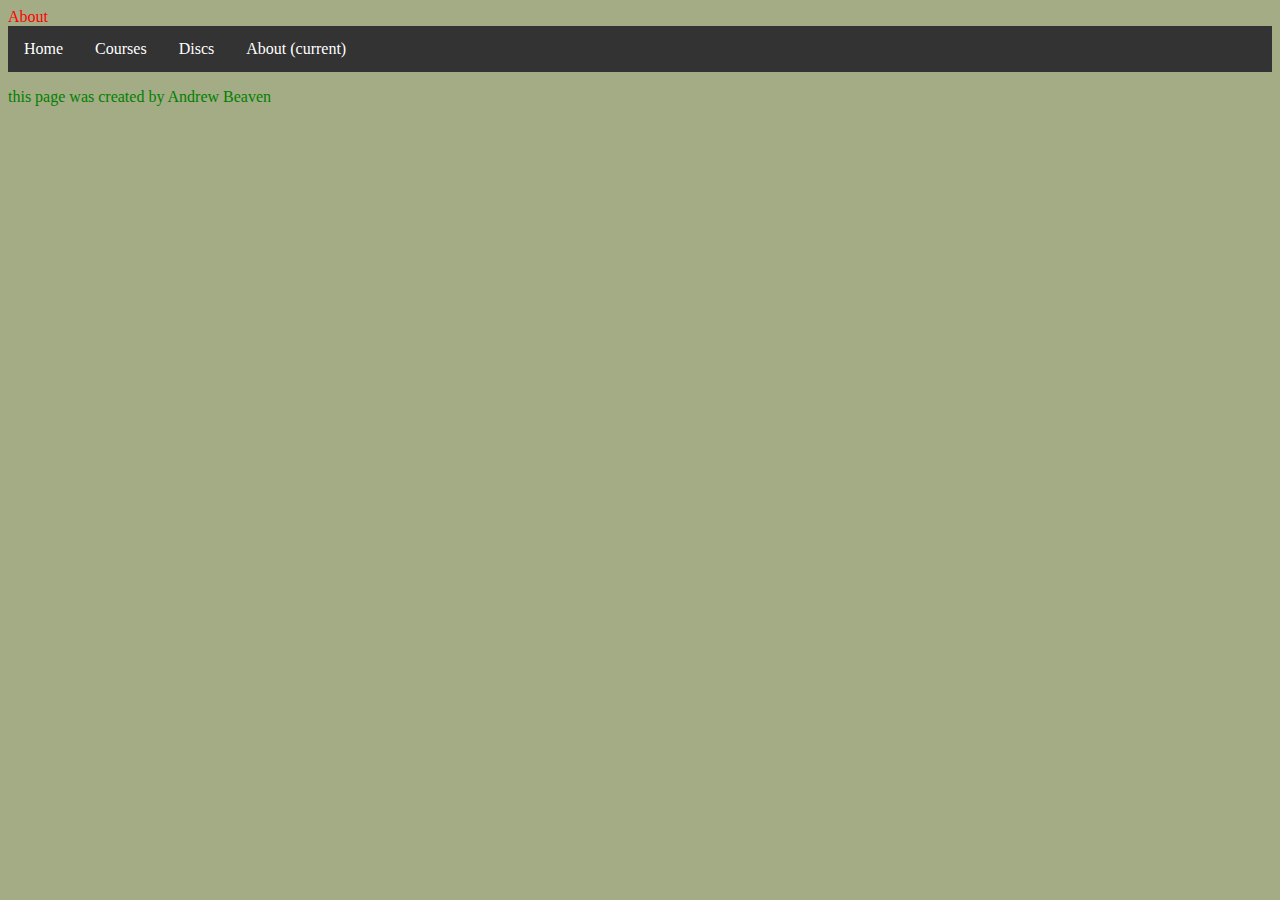
<file: about.html>
<!DOCTYPE html>

<html>

<head>
    <meta charset="utf-8">
    <meta name="viewport" content="width=device-width">
    <title>About</title>
    <link href="styles.css" rel="stylesheet" type="text/css" />
</head>

<body>
    <header id="mainHeading">About</header>

    <div>
        <ul id=navBar>
            <li><a href="index.html">Home</a></li>
            <li><a href="courses.html">Courses</a></li>
            <li><a href="discs.html">Discs</a></li>
            <li><a href="about.html">About (current)</a></li>
        </ul>
    </div>



    <p class="funParagraph" id="testP">this page was created by Andrew Beaven</p>


</body>


</html>
</file>
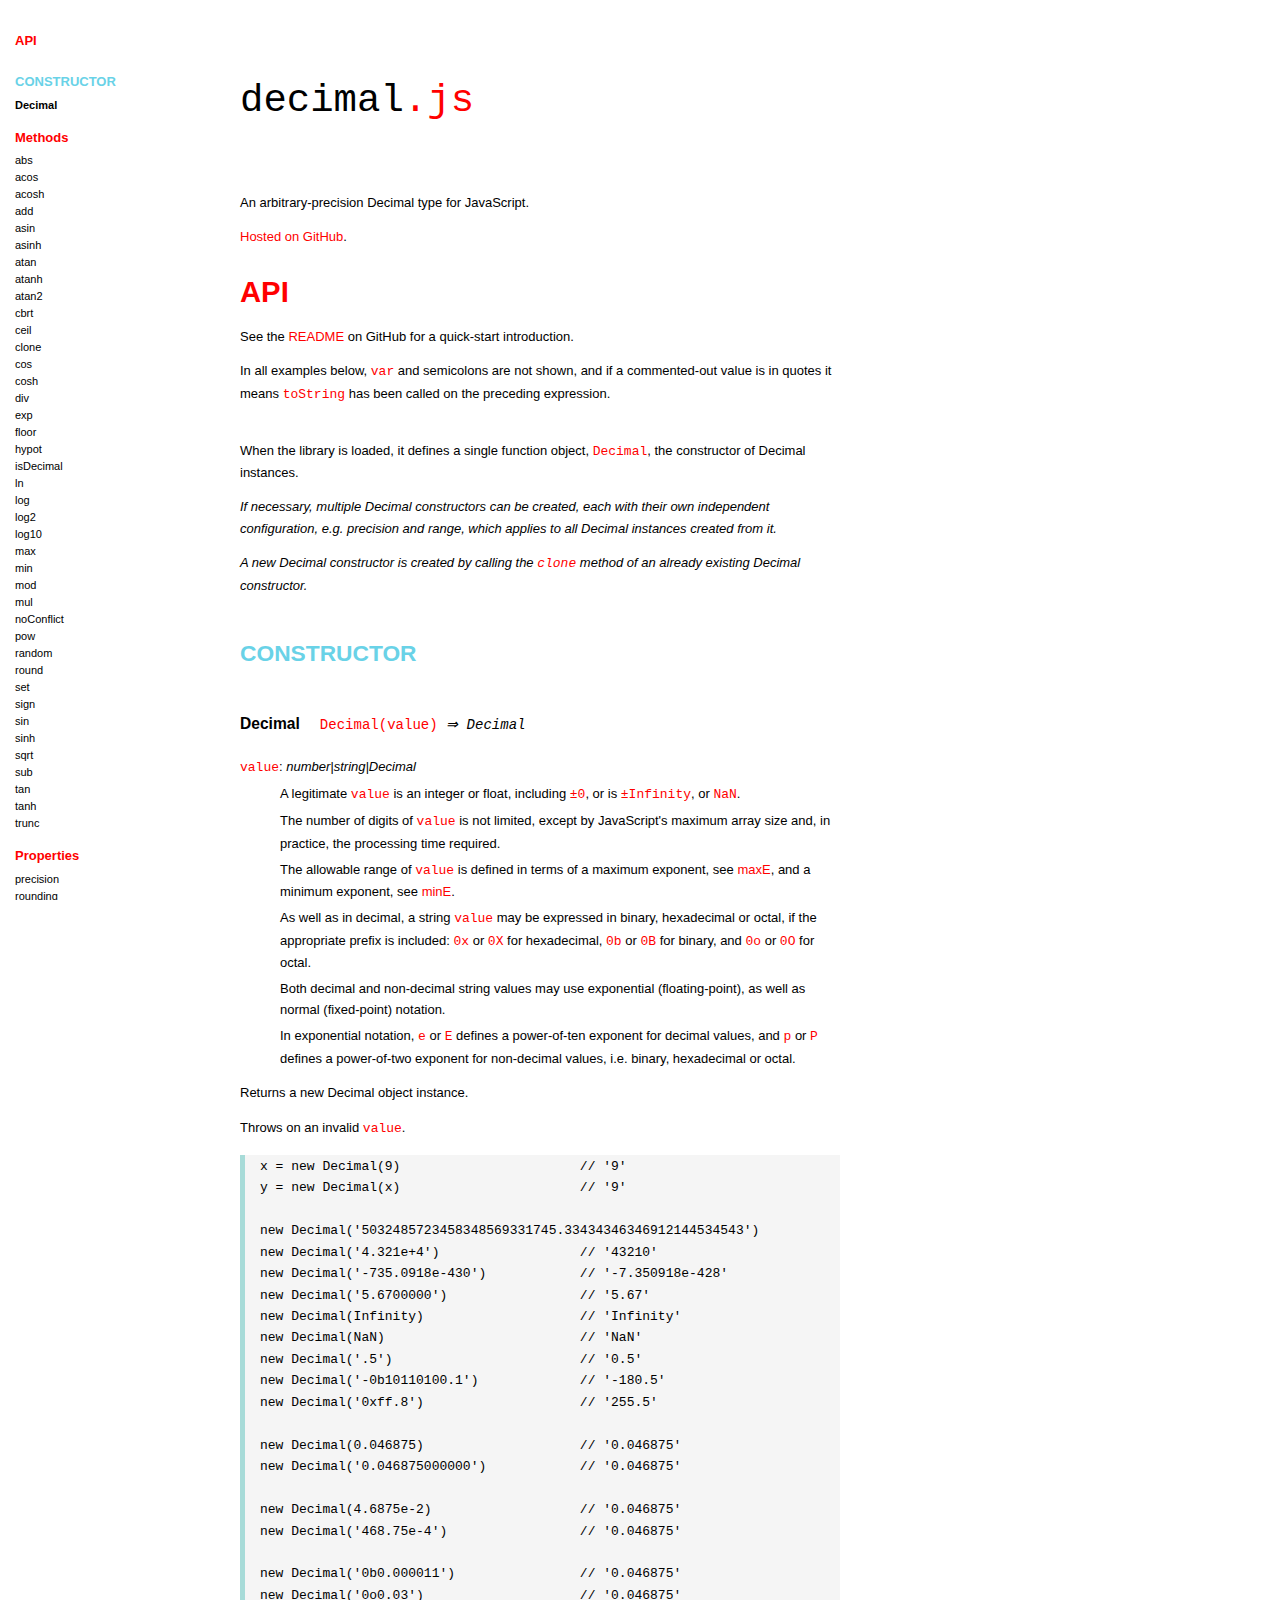
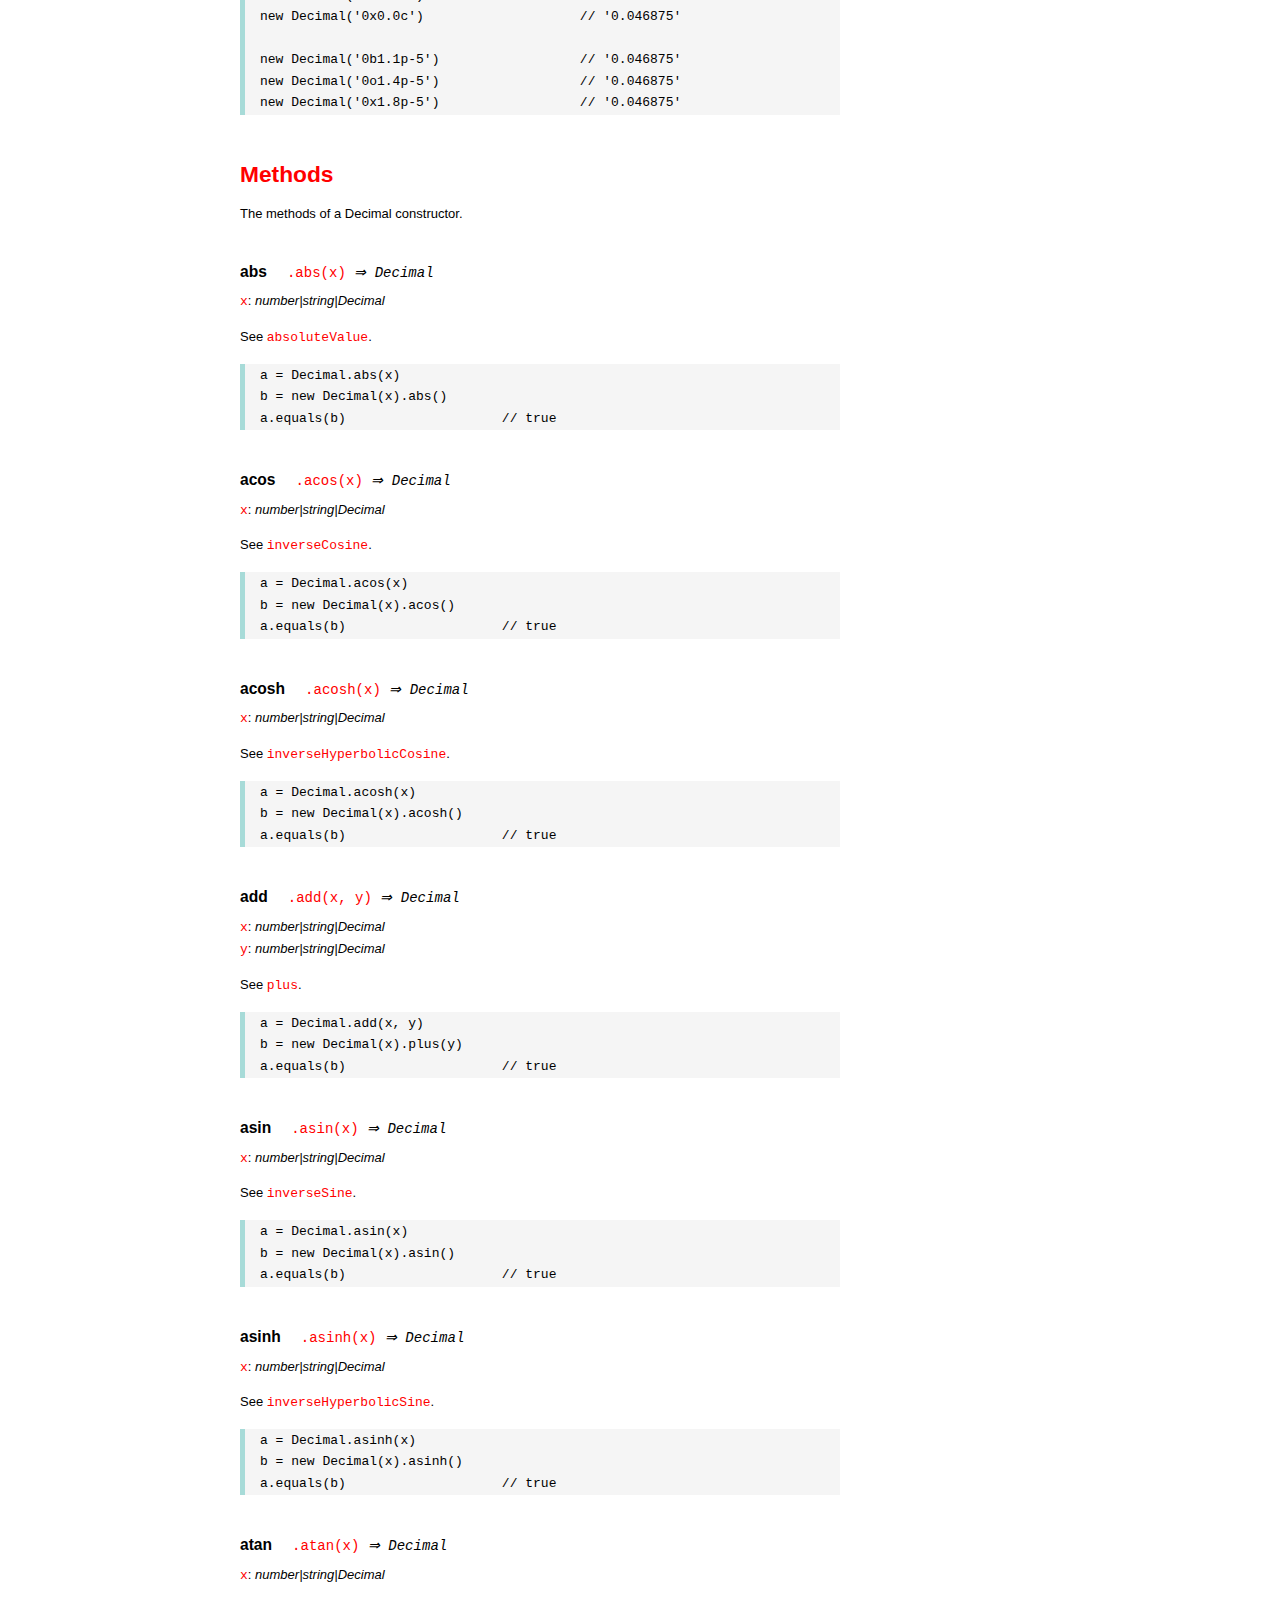
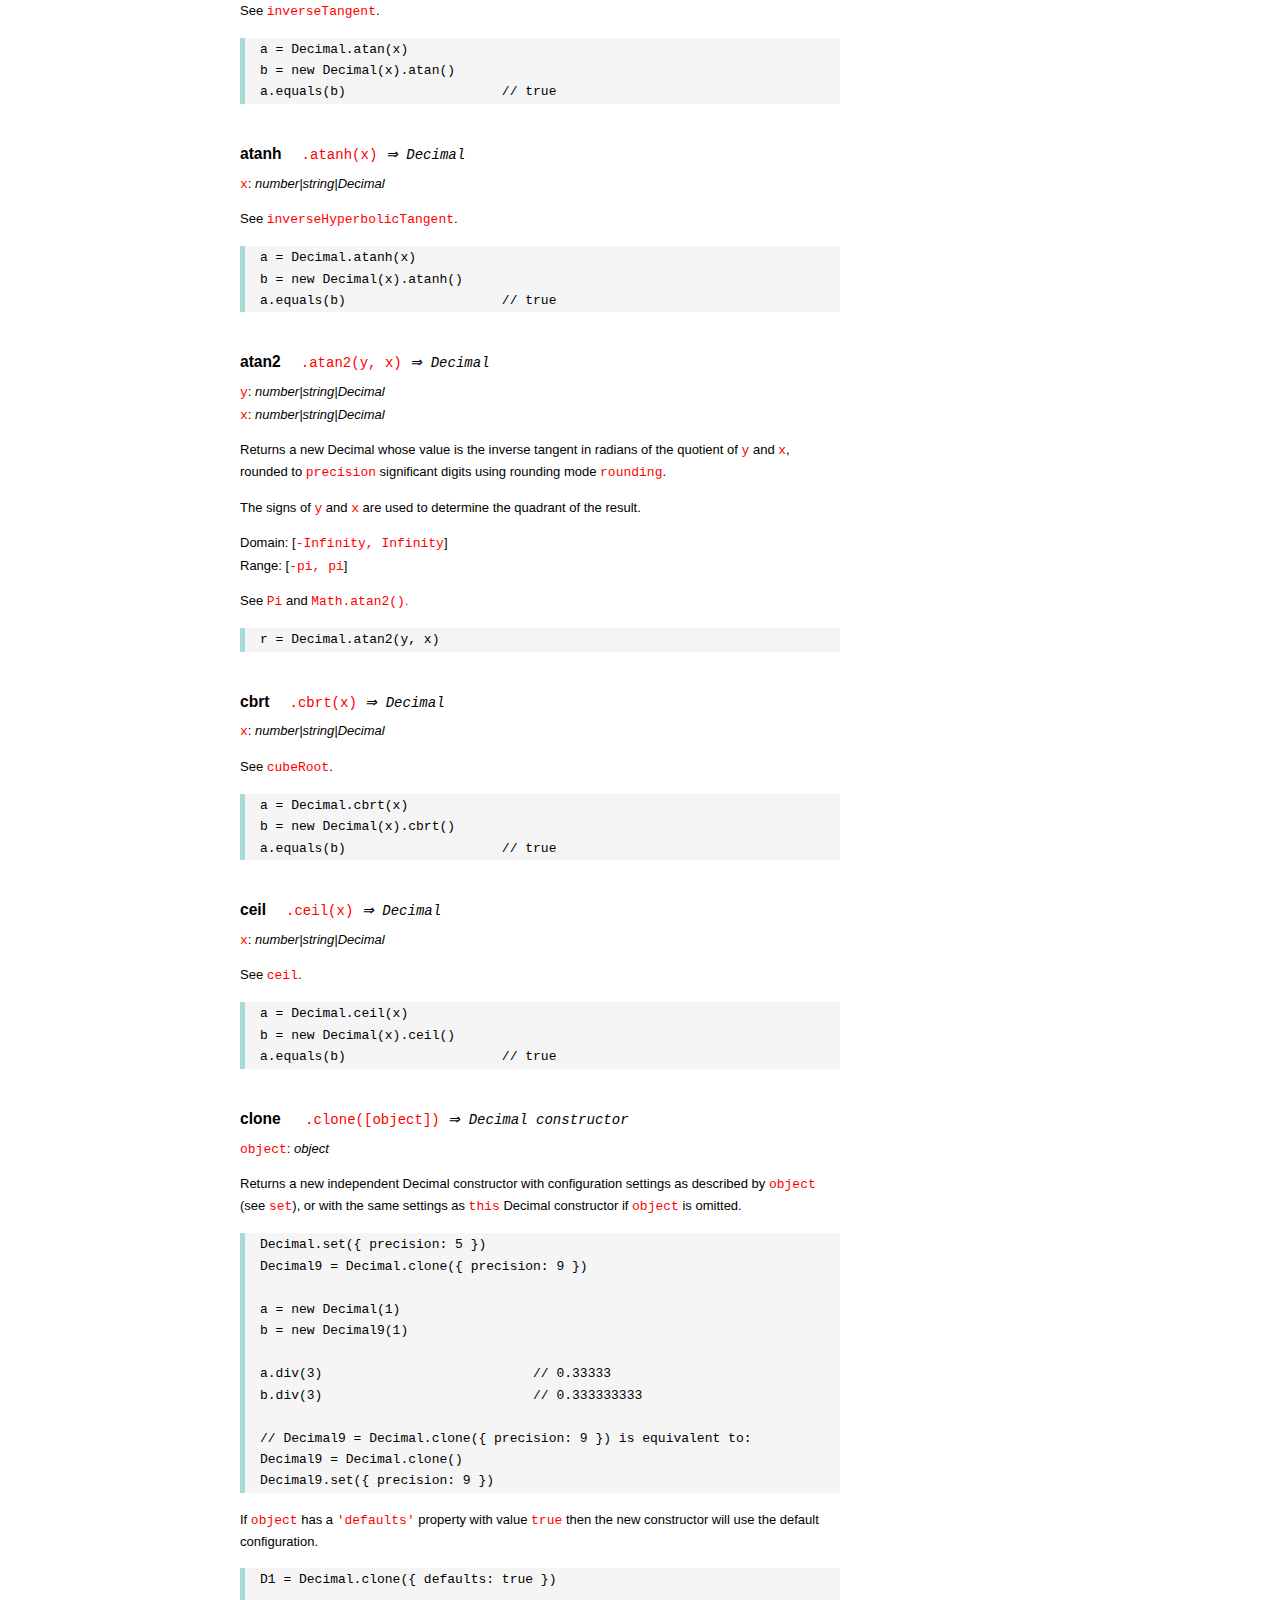
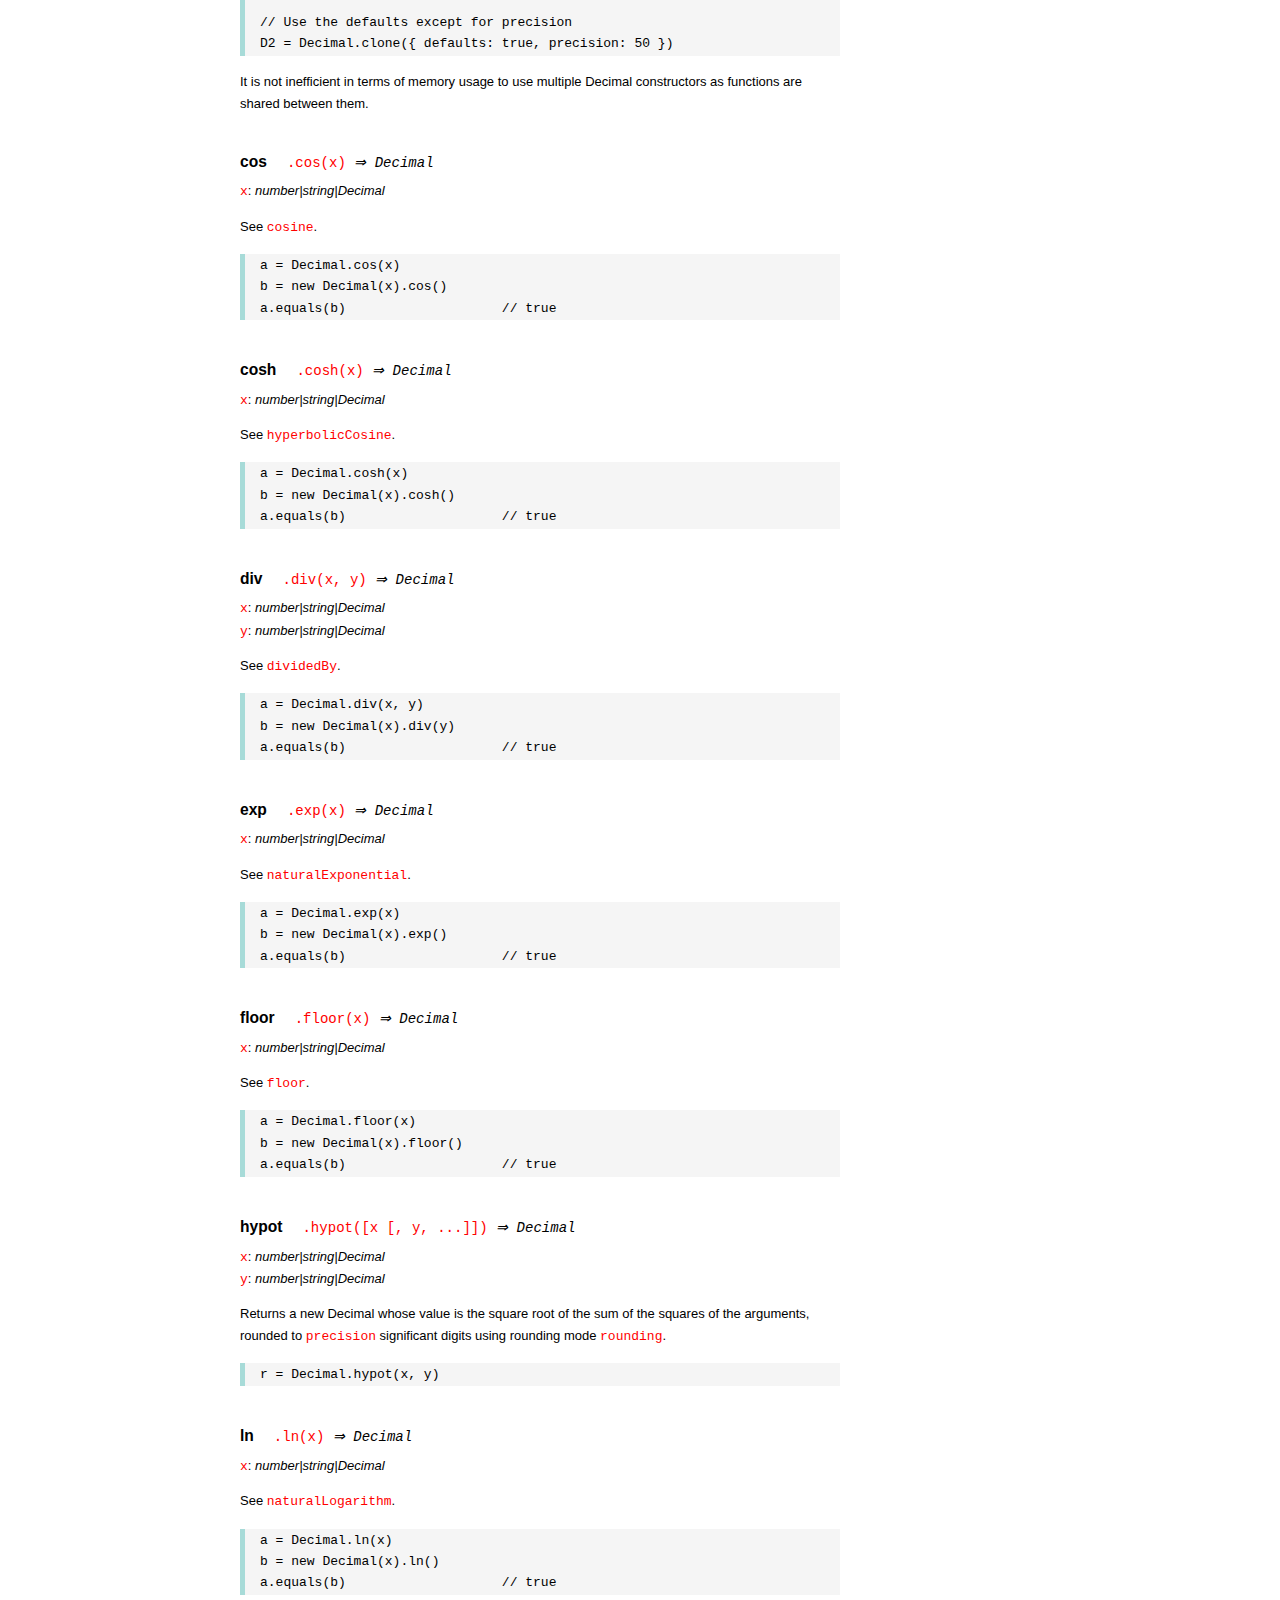
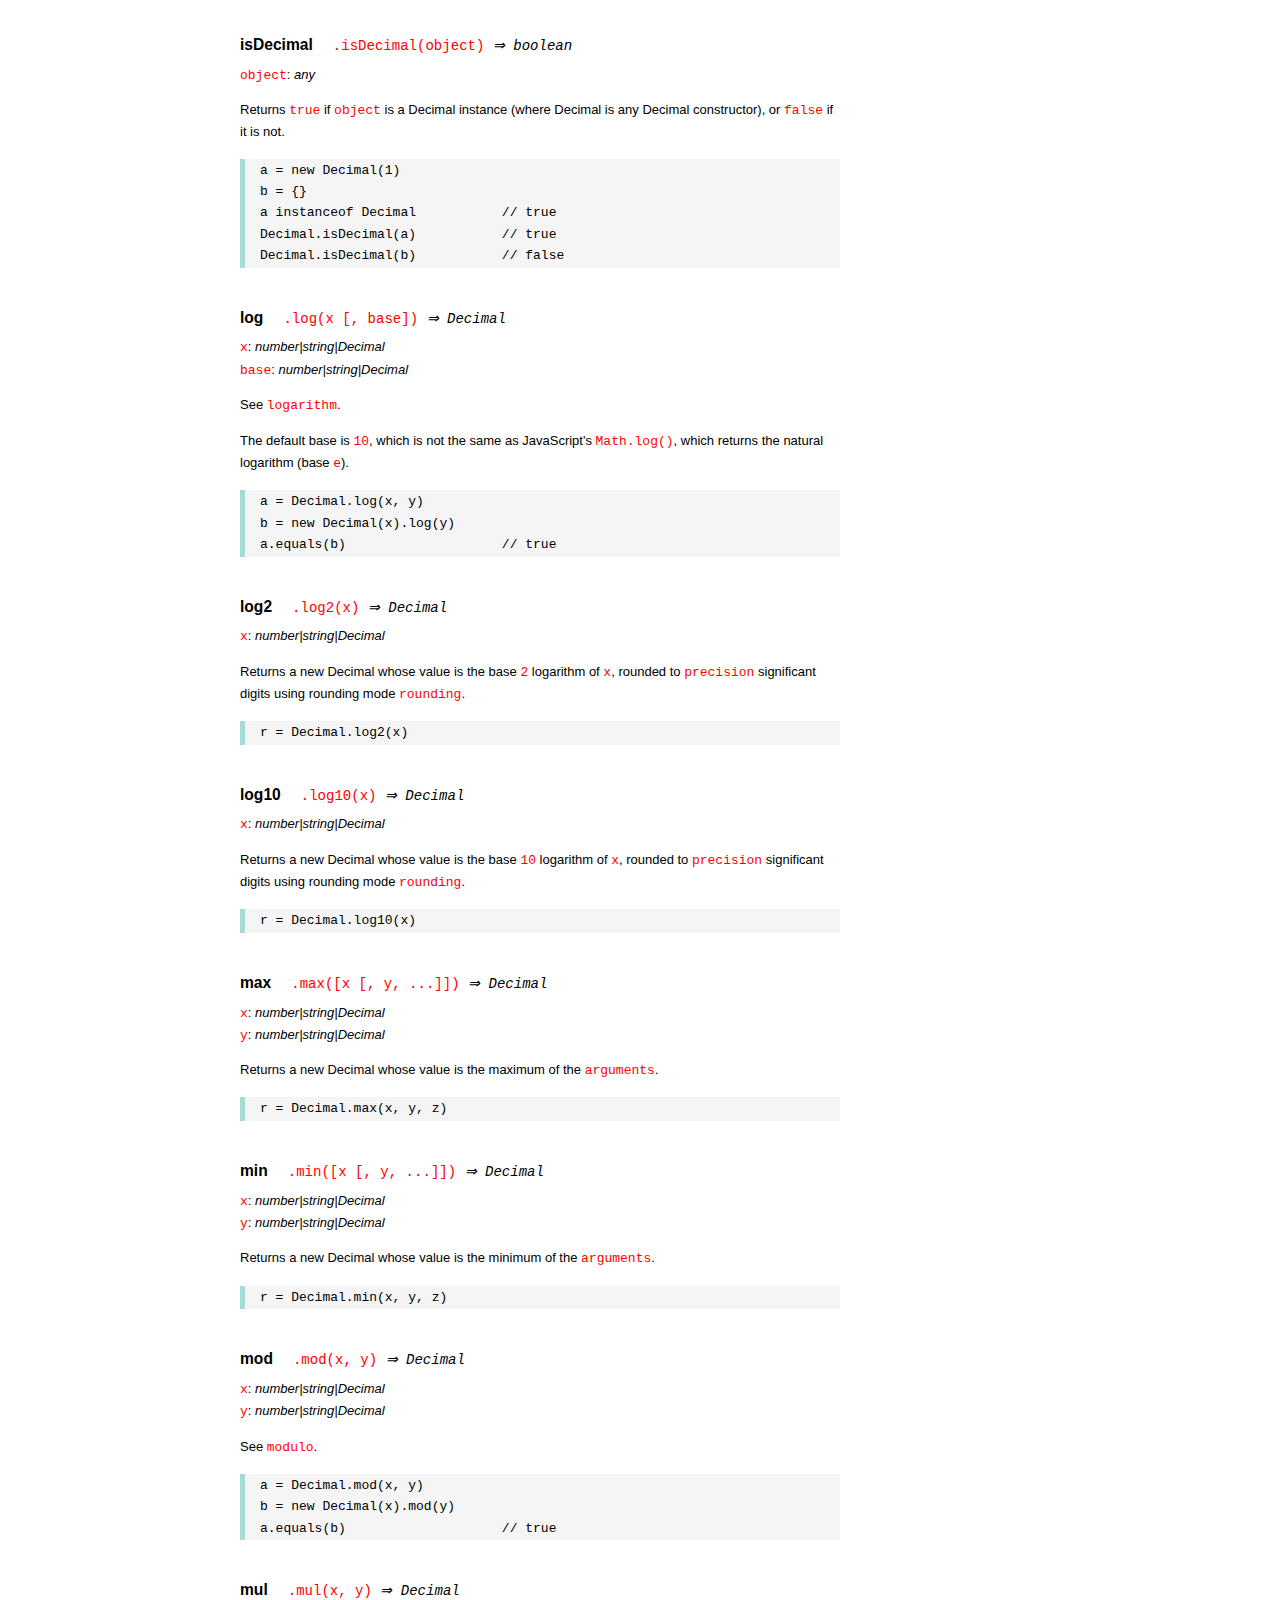
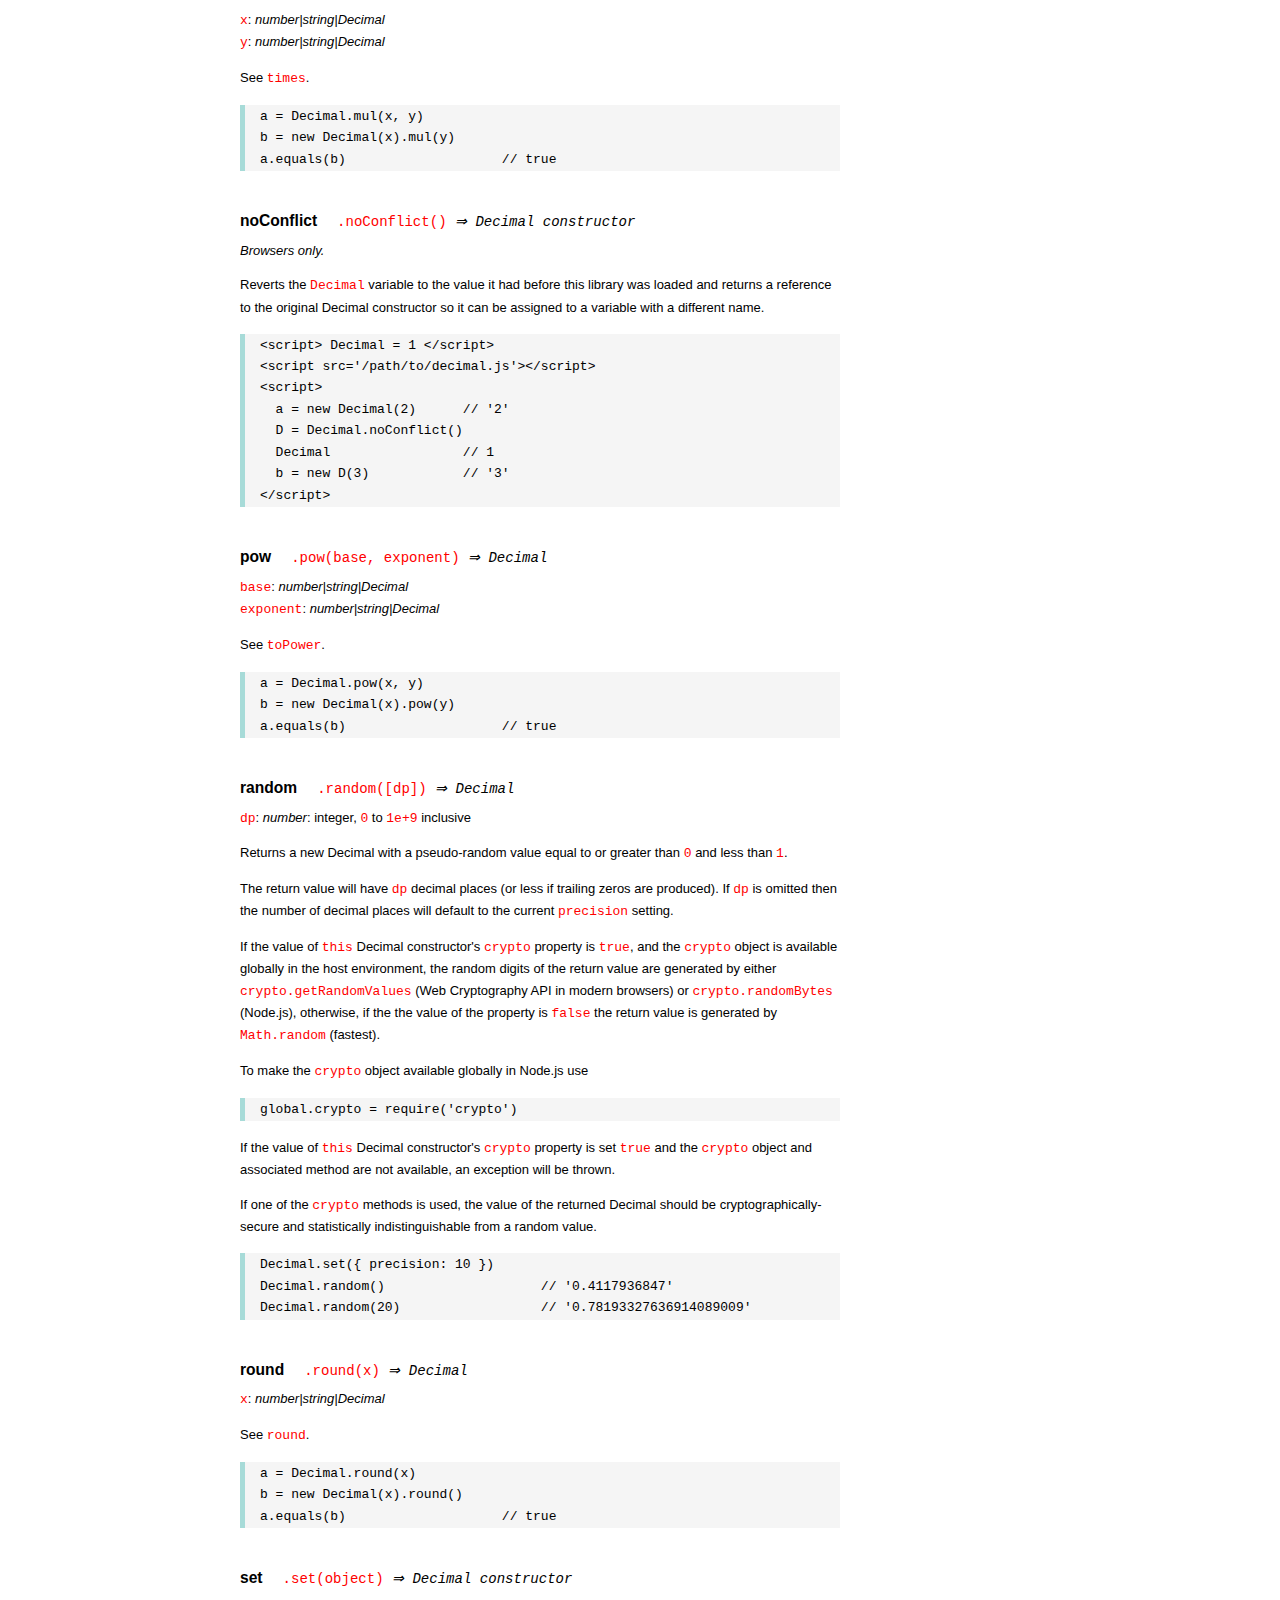
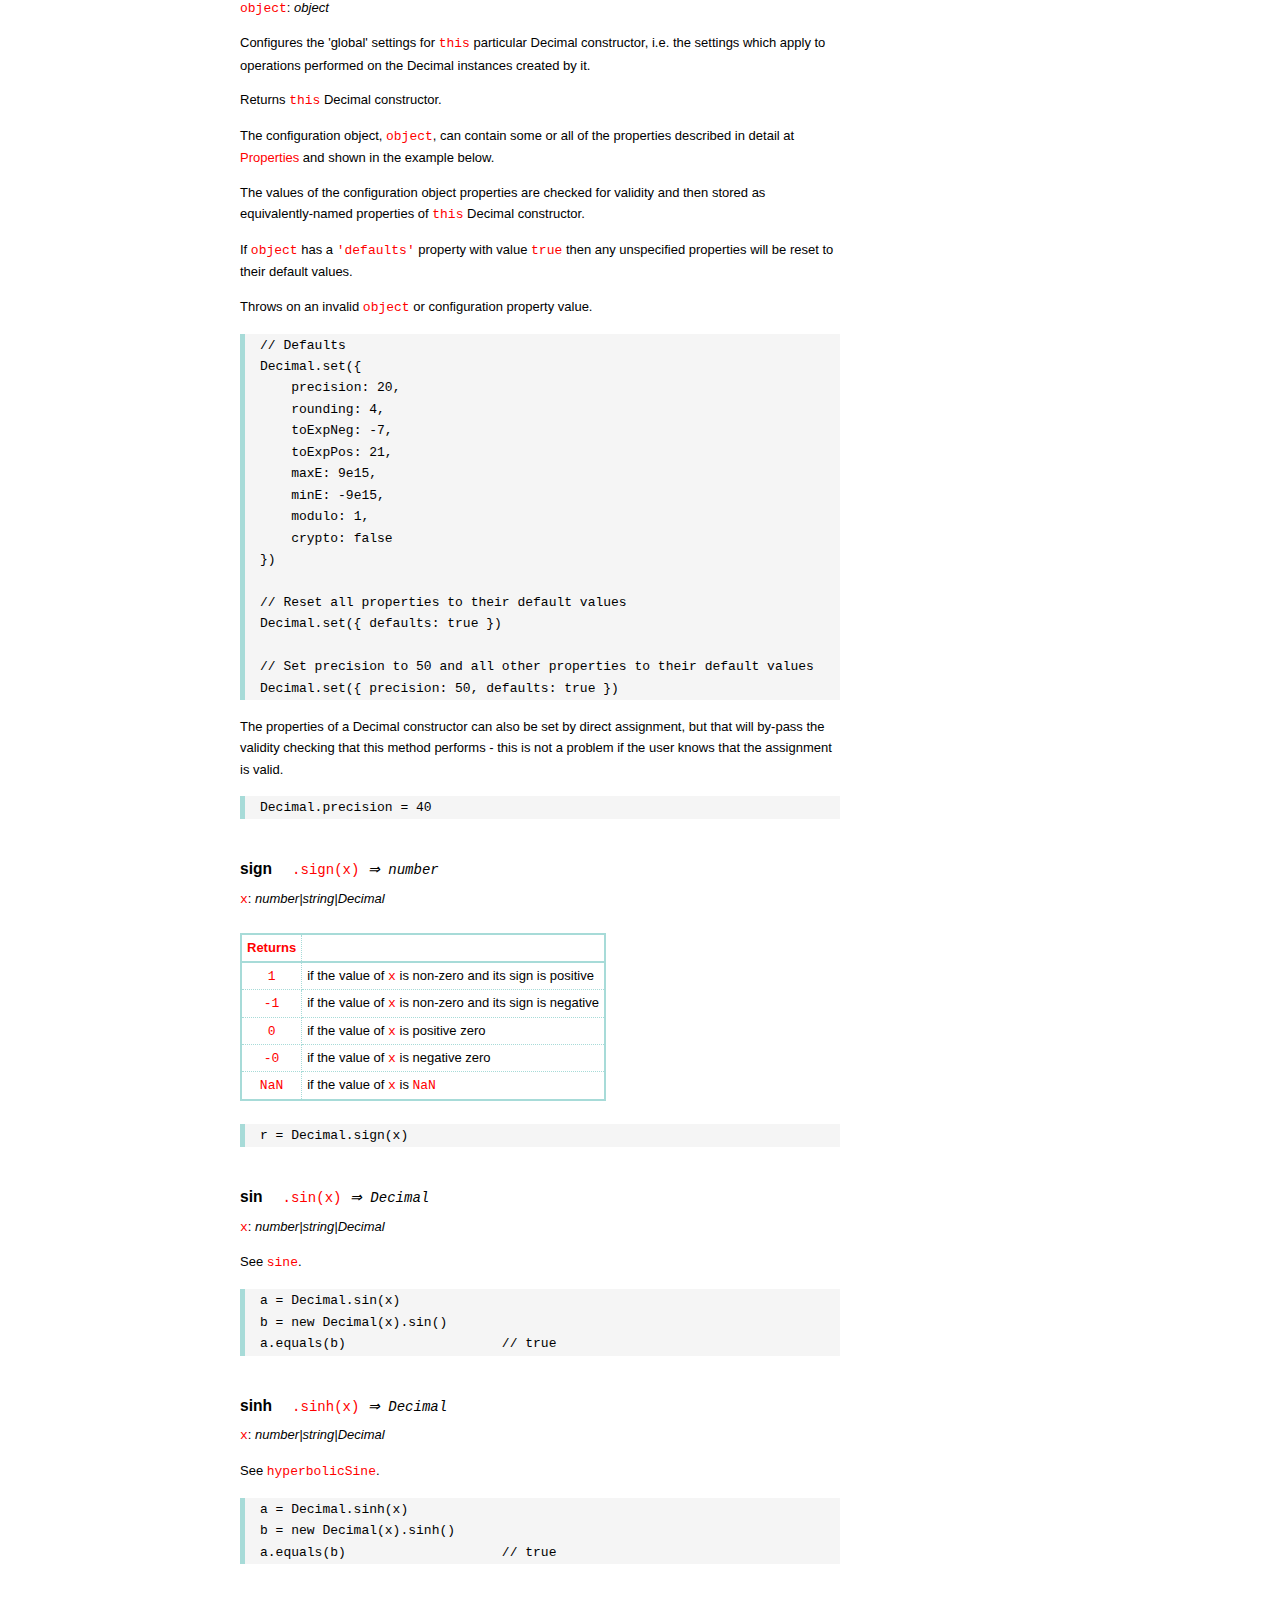
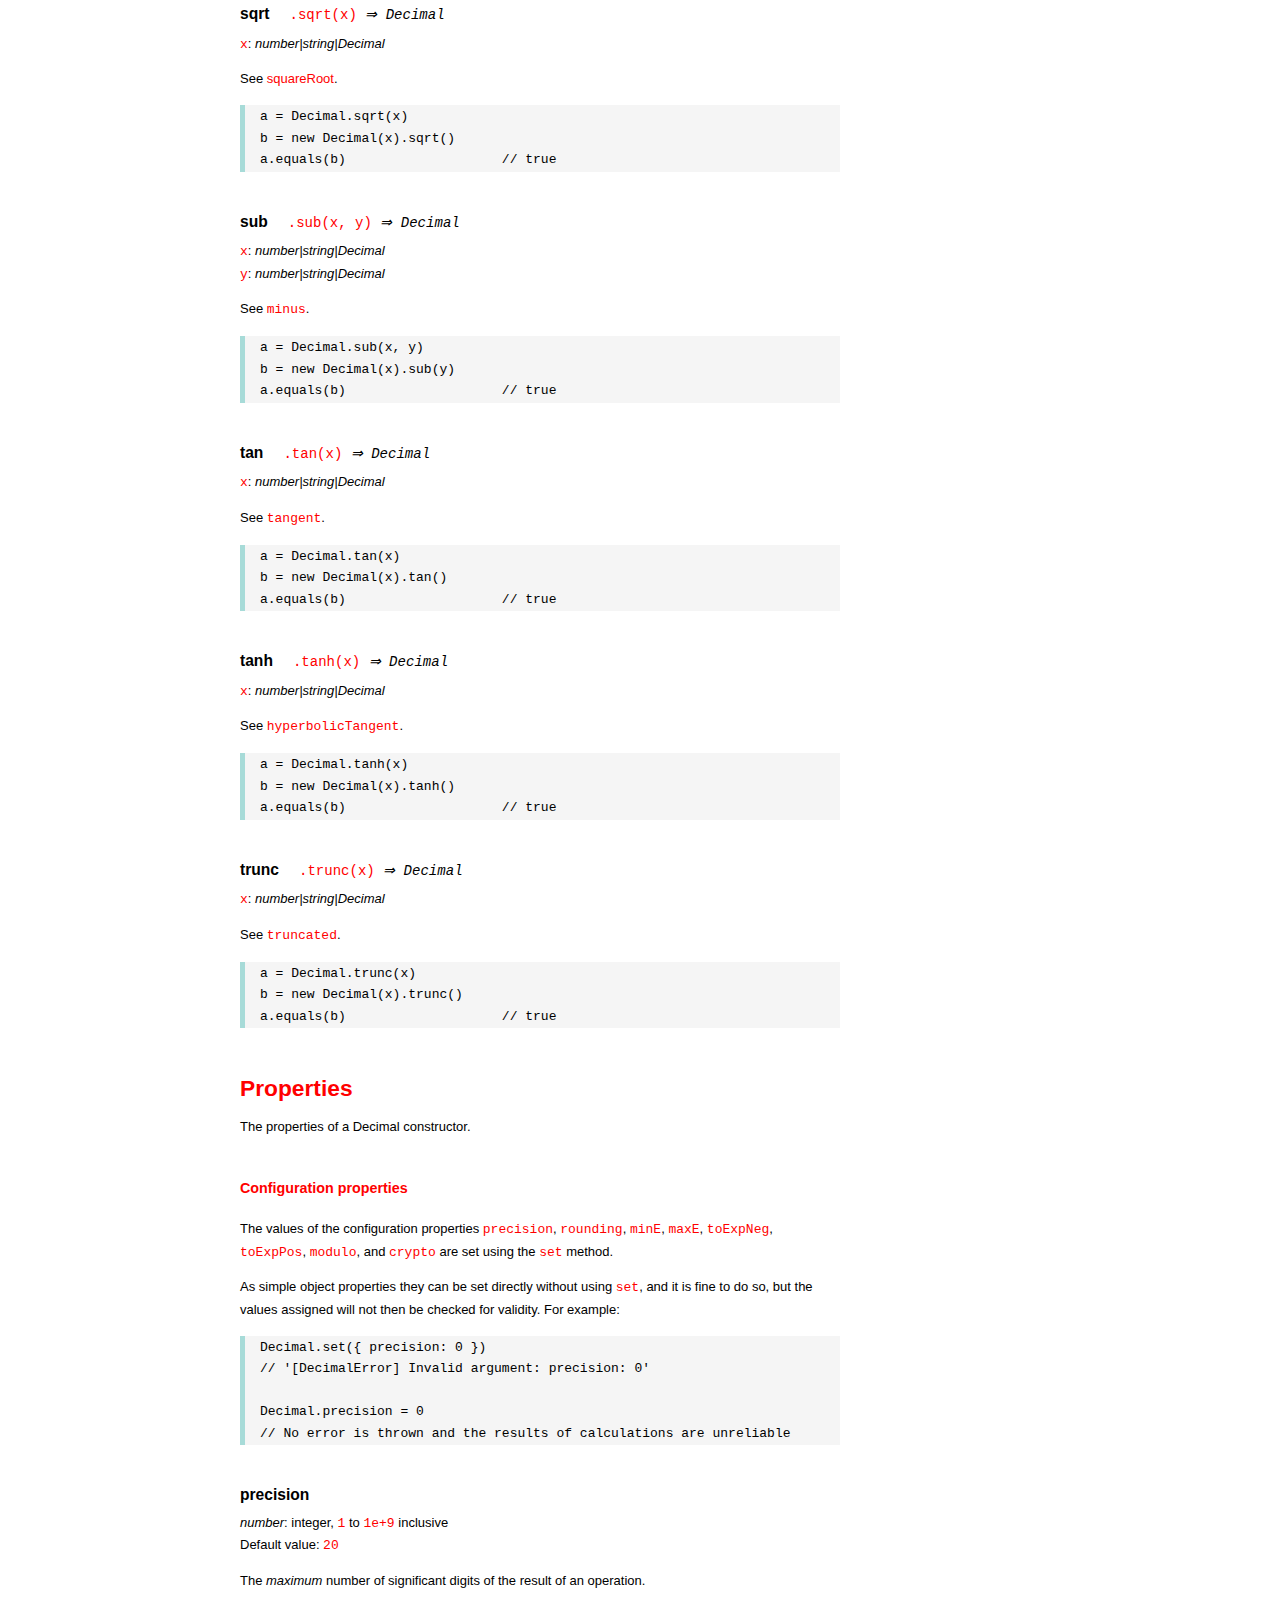
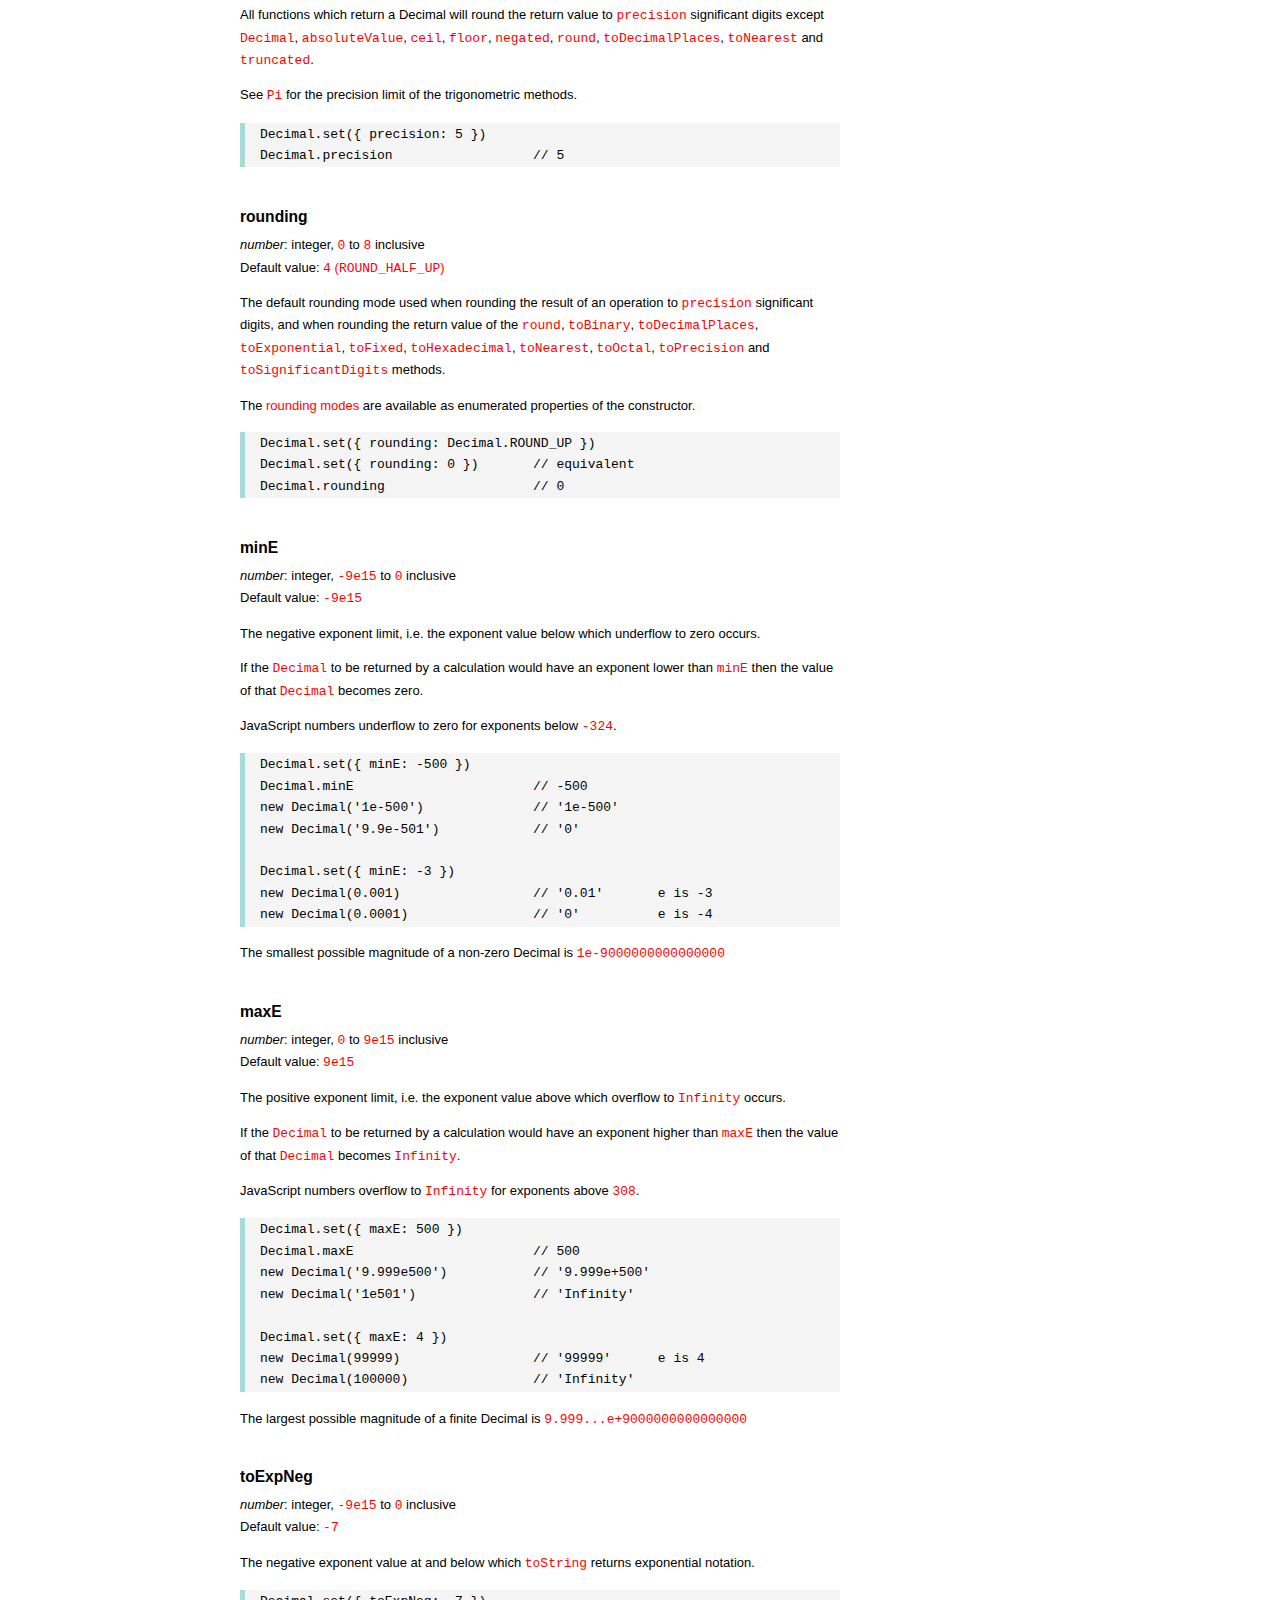
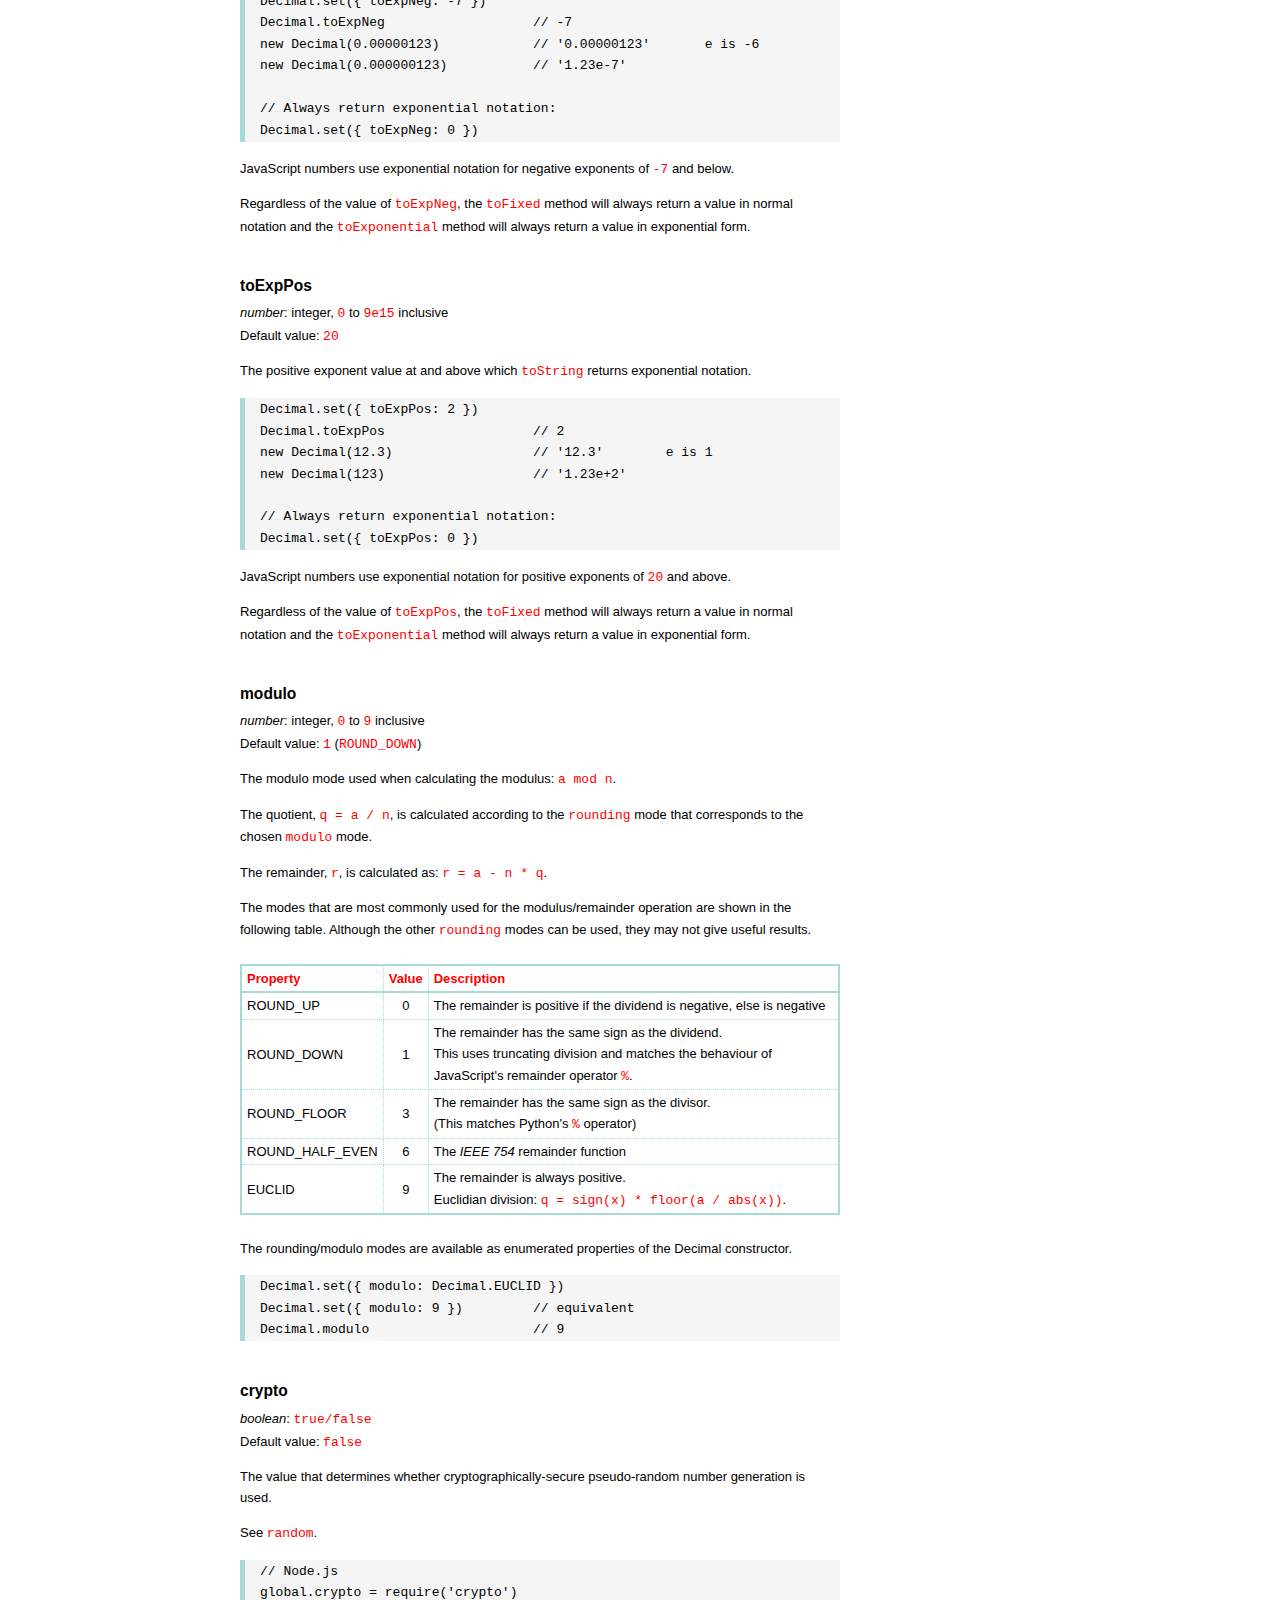
<file: node_modules/decimal.js/doc/API.html>
<!DOCTYPE HTML>
<html>
<head>
  <meta charset="utf-8">
  <meta http-equiv="X-UA-Compatible" content="IE=edge">
  <meta name="Author" content="MMclaughlin">
  <title>decimal.js API</title>
  <style>
html{font-size:100%}
body{background:#fff;font-family:"Helvetica Neue",Helvetica,Arial,sans-serif;font-size:13px;
  line-height:1.65em;min-height:100%;margin:0}
body,i{color:#000}
.nav{background:#fff;position:fixed;top:0;bottom:0;left:0;width:210px;overflow-y:auto;
  padding:15px 0 30px 15px}
div.container{width:600px;margin:50px 0 50px 240px}
p{margin:0 0 1em;width:600px}
pre,ul{margin:1em 0}
h1,h2,h3,h4,h5{margin:0;padding:1.5em 0 0}
h1,h2{padding:.75em 0}
h1{font:400 3em Consolas, monaco, monospace;color:#000;margin-bottom:1em}
h2{font-size:2.25em;color:#f00}
h3{font-size:1.75em;color:#69d2e7}
h4{font-size:1.75em;color:#f00;padding-bottom:.75em}
h5{font-size:1.2em;margin-bottom:.4em}
h6{font-size:1.1em;margin-bottom:0.8em;padding:0.5em 0}
dd dt{font-size:1.2em}
dt{padding-top:.5em}
dd{padding-top:.35em}
b{font-weight:700}
a,a:visited{color:#f00;text-decoration:none}
a:active,a:hover{outline:0;text-decoration:underline}
.nav a,.nav b,.nav a:visited{display:block;color:#f00;font-weight:700;margin-top:15px}
.nav b{color:#69d2e7;margin-top:20px;cursor:default;width:auto}
ul{list-style-type:none;padding:0 0 0 20px}
.nav ul{line-height:14px;padding-left:0;margin:5px 0 0}
.nav ul a,.nav ul a:visited,span{display:inline;color:#000;font-family:Verdana,Geneva,sans-serif;
  font-size:11px;font-weight:400;margin:0}
.inset{margin-left:20px;font-size:.9em}
.nav li{width:auto;margin:0 0 3px}
.alias{font-style:italic;margin-left:20px}
table{border-collapse:collapse;border-spacing:0;border:2px solid #a7dbd8;margin:1.75em 0;padding:0}
td,th{text-align:left;margin:0;padding:2px 5px;border:1px dotted #a7dbd8}
th{border-top:2px solid #a7dbd8;border-bottom:2px solid #a7dbd8;color:#f00}
code,pre{font-family:Consolas, monaco, monospace;font-weight:400}
pre{background:#f5f5f5;white-space:pre-wrap;word-wrap:break-word;border-left:5px solid #a7dbd8;
  padding:1px 0 1px 15px;margin:1.2em 0}
code,.nav-title{color:#f00}
.end{margin-bottom:25px}
.centre{text-align:center}
#modes,#configProps{color:#f00}
.spacer{line-height:0px}
#faq{margin:3em 0 0}
li span{float:right;margin-right:10px;color:#c0c0c0}
#js{font:inherit;color:#f00}
  </style>
</head>
<body>

  <div class="nav">

    <a class='nav-title' href="#">API</a>

    <b>CONSTRUCTOR</b>
    <ul><li><a href="#decimal"><strong>Decimal</strong></a></li></ul>

    <a href="#methods">Methods</a>
    <ul>
      <li><a href="#Dabs"       >abs</a></li>
      <li><a href="#Dacos"      >acos</a></li>
      <li><a href="#Dacosh"     >acosh</a></li>
      <li><a href="#Dadd"       >add</a></li>
      <li><a href="#Dasin"      >asin</a></li>
      <li><a href="#Dasinh"     >asinh</a></li>
      <li><a href="#Datan"      >atan</a></li>
      <li><a href="#Datanh"     >atanh</a></li>
      <li><a href="#Datan2"     >atan2</a></li>
      <li><a href="#Dcbrt"      >cbrt</a></li>
      <li><a href="#Dceil"      >ceil</a></li>
      <li><a href="#Dclone"     >clone</a></li>
      <li><a href="#Dcos"       >cos</a></li>
      <li><a href="#Dcosh"      >cosh</a></li>
      <li><a href="#Ddiv"       >div</a></li>
      <li><a href="#Dexp"       >exp</a></li>
      <li><a href="#Dfloor"     >floor</a></li>
      <li><a href="#Dhypot"     >hypot</a></li>
      <li><a href="#DisDecimal" >isDecimal</a></li>
      <li><a href="#Dln"        >ln</a></li>
      <li><a href="#Dlog"       >log</a></li>
      <li><a href="#Dlog2"      >log2</a></li>
      <li><a href="#Dlog10"     >log10</a></li>
      <li><a href="#Dmax"       >max</a></li>
      <li><a href="#Dmin"       >min</a></li>
      <li><a href="#Dmod"       >mod</a></li>
      <li><a href="#Dmul"       >mul</a></li>
      <li><a href="#DnoConflict">noConflict</a></li>
      <li><a href="#Dpow"       >pow</a></li>
      <li><a href="#Drandom"    >random</a></li>
      <li><a href="#Dround"     >round</a></li>
      <li><a href="#Dset"       >set</a></li>
      <li><a href="#Dsign"      >sign</a></li>
      <li><a href="#Dsin"       >sin</a></li>
      <li><a href="#Dsinh"      >sinh</a></li>
      <li><a href="#Dsqrt"      >sqrt</a></li>
      <li><a href="#Dsub"       >sub</a></li>
      <li><a href="#Dtan"       >tan</a></li>
      <li><a href="#Dtanh"      >tanh</a></li>
      <li><a href="#Dtrunc"     >trunc</a></li>
    </ul>

    <a href="#constructor-properties">Properties</a>
    <ul>
      <li><a href="#precision">precision</a></li>
      <li><a href="#rounding" >rounding</a></li>
      <li><a href="#minE"     >minE</a></li>
      <li><a href="#maxE"     >maxE</a></li>
      <li><a href="#toExpNeg" >toExpNeg</a></li>
      <li><a href="#toExpPos" >toExpPos</a></li>
      <li><a href="#modulo"   >modulo</a></li>
      <li><a href="#crypto"   >crypto</a></li>
      <li class='spacer'>&nbsp;</li>
      <li><a href="#modes">ROUND_UP</a></li>
      <li><a href="#modes">ROUND_DOWN</a></li>
      <li><a href="#modes">ROUND_CEIL</a></li>
      <li><a href="#modes">ROUND_FLOOR</a></li>
      <li><a href="#modes">ROUND_HALF_UP</a></li>
      <li><a href="#modes">ROUND_HALF_DOWN</a></li>
      <li><a href="#modes">ROUND_HALF_EVEN</a></li>
      <li><a href="#modes">ROUND_HALF_CEIL</a></li>
      <li><a href="#modes">ROUND_HALF_FLOOR</a></li>
      <li><a href="#modes">EUCLID</a></li>
    </ul>

    <b> INSTANCE </b>

    <a href="#prototype-methods">Methods</a>
    <ul>
      <li><a href="#abs"          >absoluteValue           </a><span>abs</span>     </li>
      <li><a href="#ceil"         >ceil                    </a>                     </li>
      <li><a href="#cmp"          >comparedTo              </a><span>cmp</span>     </li>
      <li><a href="#cos"          >cosine                  </a><span>cos</span>     </li>
      <li><a href="#cbrt"         >cubeRoot                </a><span>cbrt</span>    </li>
      <li><a href="#dp"           >decimalPlaces           </a><span>dp</span>      </li>
      <li><a href="#div"          >dividedBy               </a><span>div</span>     </li>
      <li><a href="#divToInt"     >dividedToIntegerBy      </a><span>divToInt</span></li>
      <li><a href="#eq"           >equals                  </a><span>eq</span>      </li>
      <li><a href="#floor"        >floor                   </a>                     </li>
      <li><a href="#gt"           >greaterThan             </a><span>gt</span>      </li>
      <li><a href="#gte"          >greaterThanOrEqualTo    </a><span>gte</span>     </li>
      <li><a href="#cosh"         >hyperbolicCosine        </a><span>cosh</span>    </li>
      <li><a href="#sinh"         >hyperbolicSine          </a><span>sinh</span>    </li>
      <li><a href="#tanh"         >hyperbolicTangent       </a><span>tanh</span>    </li>
      <li><a href="#acos"         >inverseCosine           </a><span>acos</span>    </li>
      <li><a href="#acosh"        >inverseHyperbolicCosine </a><span>acosh</span>   </li>
      <li><a href="#asinh"        >inverseHyperbolicSine   </a><span>asinh</span>   </li>
      <li><a href="#atanh"        >inverseHyperbolicTangent</a><span>atanh</span>   </li>
      <li><a href="#asin"         >inverseSine             </a><span>asin</span>    </li>
      <li><a href="#atan"         >inverseTangent          </a><span>atan</span>    </li>
      <li><a href="#isFinite"     >isFinite                </a>                     </li>
      <li><a href="#isInt"        >isInteger               </a><span>isInt</span>   </li>
      <li><a href="#isNaN"        >isNaN                   </a>                     </li>
      <li><a href="#isNeg"        >isNegative              </a><span>isNeg</span>   </li>
      <li><a href="#isPos"        >isPositive              </a><span>isPos</span>   </li>
      <li><a href="#isZero"       >isZero                  </a>                     </li>
      <li><a href="#lt"           >lessThan                </a><span>lt</span>      </li>
      <li><a href="#lte"          >lessThanOrEqualTo       </a><span>lte</span>     </li>
      <li><a href="#log"          >logarithm               </a><span>log</span>     </li>
      <li><a href="#sub"          >minus                   </a><span>sub</span>     </li>
      <li><a href="#mod"          >modulo                  </a><span>mod</span>     </li>
      <li><a href="#exp"          >naturalExponential      </a><span>exp</span>     </li>
      <li><a href="#ln"           >naturalLogarithm        </a><span>ln</span>      </li>
      <li><a href="#neg"          >negated                 </a><span>neg</span>     </li>
      <li><a href="#add"          >plus                    </a><span>add</span>     </li>
      <li><a href="#sd"           >precision               </a><span>sd</span>      </li>
      <li><a href="#round"        >round                   </a>                     </li>
      <li><a href="#sin"          >sine                    </a><span>sin</span>     </li>
      <li><a href="#sqrt"         >squareRoot              </a><span>sqrt</span>    </li>
      <li><a href="#tan"          >tangent                 </a><span>tan</span>     </li>
      <li><a href="#mul"          >times                   </a><span>mul</span>     </li>
      <li><a href="#toBinary"     >toBinary                </a>                     </li>
      <li><a href="#toDP"         >toDecimalPlaces         </a><span>toDP</span>    </li>
      <li><a href="#toExponential">toExponential           </a>                     </li>
      <li><a href="#toFixed"      >toFixed                 </a>                     </li>
      <li><a href="#toFraction"   >toFraction              </a>                     </li>
      <li><a href="#toHex"        >toHexadecimal           </a><span>toHex</span>   </li>
      <li><a href="#toJSON"       >toJSON                  </a>                     </li>
      <li><a href="#toNearest"    >toNearest               </a>                     </li>
      <li><a href="#toNumber"     >toNumber                </a>                     </li>
      <li><a href="#toOctal"      >toOctal                 </a>                     </li>
      <li><a href="#pow"          >toPower                 </a><span>pow</span>     </li>
      <li><a href="#toPrecision"  >toPrecision             </a>                     </li>
      <li><a href="#toSD"         >toSignificantDigits     </a><span>toSD</span>    </li>
      <li><a href="#toString"     >toString                </a>                     </li>
      <li><a href="#trunc"        >truncated               </a><span>trunc</span>   </li>
      <li><a href="#valueOf"      >valueOf                 </a>                     </li>
    </ul>

    <a href="#instance-properties">Properties</a>
    <ul>
      <li><a href="#digits"   >d</a><span>digits</span></li>
      <li><a href="#exponent" >e</a><span>exponent</span></li>
      <li><a href="#sign"     >s</a><span>sign</span></li>
    </ul>

    <a href="#zero-nan-infinity">Zero, NaN &amp; Infinity</a>
    <a href="#Errors">Errors</a>
    <a href="#Pi">Pi</a>
    <a class='end' href="#faq">FAQ</a>

  </div>

  <div class="container">

    <h1>decimal<span id='js'>.js</span></h1>

    <p>An arbitrary-precision Decimal type for JavaScript.</p>
    <p><a href='https://github.com/MikeMcl/decimal.js'>Hosted on GitHub</a>.</p>

    <h2>API</h2>

    <p>
      See the <a href='https://github.com/MikeMcl/decimal.js'>README</a> on GitHub for a quick-start
      introduction.
    </p>
    <p>
      In all examples below, <code>var</code> and semicolons are not shown, and if a commented-out
      value is in quotes it means <code>toString</code> has been called on the preceding expression.
    </p><br />
    <p>
      When the library is loaded, it defines a single function object,
      <a href='#decimal'><code>Decimal</code></a>, the constructor of Decimal instances.
    </p>
    <p>
      <i>
        If necessary, multiple Decimal constructors can be created, each with their own independent
        configuration, e.g. precision and range, which applies to all Decimal instances created from
        it.
      </i>
    </p>
    <p>
      <i>
        A new Decimal constructor is created by calling the <code><a href='#Dclone'>clone</a></code>
        method of an already existing Decimal constructor.
      </i>
    </p>



    <h3 class='end'>CONSTRUCTOR</h3>

    <h5 id="decimal">
      Decimal<code class='inset'>Decimal(value) <i>&rArr; Decimal</i></code>
    </h5>
    <dl>
      <dt><code>value</code>: <i>number|string|Decimal</i></dt>
      <dd>
        A legitimate <code>value</code> is an integer or float, including <code>&plusmn;0</code>, or
        is <code>&plusmn;Infinity</code>, or <code>NaN</code>.
      </dd>
      <dd>
        The number of digits of <code>value</code> is not limited, except by JavaScript's maximum
        array size and, in practice, the processing time required.
      </dd>
      <dd>
        The allowable range of <code>value</code> is defined in terms of a maximum exponent, see
        <a href='#maxE'>maxE</a>, and a minimum exponent, see <a href='#minE'>minE</a>.
      </dd>
      <dd>
        As well as in decimal, a string <code>value</code> may be expressed in binary, hexadecimal
        or octal, if the appropriate prefix is included: <code>0x</code> or <code>0X</code> for
        hexadecimal, <code>0b</code> or <code>0B</code> for binary, and <code>0o</code> or
        <code>0O</code> for octal.
      </dd>
      <dd>
        Both decimal and non-decimal string values may use exponential (floating-point), as well as
        normal (fixed-point) notation.
      </dd>
      <dd>
        In exponential notation, <code>e</code> or <code>E</code> defines a power-of-ten exponent
        for decimal values, and <code>p</code> or <code>P</code> defines a power-of-two exponent for
        non-decimal values, i.e. binary, hexadecimal or octal.
      </dd>
    </dl>
    <p>Returns a new Decimal object instance.</p>
    <p>Throws on an invalid <code>value</code>.</p>
    <pre>
x = new Decimal(9)                       // '9'
y = new Decimal(x)                       // '9'

new Decimal('5032485723458348569331745.33434346346912144534543')
new Decimal('4.321e+4')                  // '43210'
new Decimal('-735.0918e-430')            // '-7.350918e-428'
new Decimal('5.6700000')                 // '5.67'
new Decimal(Infinity)                    // 'Infinity'
new Decimal(NaN)                         // 'NaN'
new Decimal('.5')                        // '0.5'
new Decimal('-0b10110100.1')             // '-180.5'
new Decimal('0xff.8')                    // '255.5'

new Decimal(0.046875)                    // '0.046875'
new Decimal('0.046875000000')            // '0.046875'

new Decimal(4.6875e-2)                   // '0.046875'
new Decimal('468.75e-4')                 // '0.046875'

new Decimal('0b0.000011')                // '0.046875'
new Decimal('0o0.03')                    // '0.046875'
new Decimal('0x0.0c')                    // '0.046875'

new Decimal('0b1.1p-5')                  // '0.046875'
new Decimal('0o1.4p-5')                  // '0.046875'
new Decimal('0x1.8p-5')                  // '0.046875'</pre>



    <h4 id="methods">Methods</h4>
    <p>The methods of a Decimal constructor.</p>



    <h5 id="Dabs">abs<code class='inset'>.abs(x) <i>&rArr; Decimal</i></code></h5>
    <p><code>x</code>: <i>number|string|Decimal</i></p>
    <p>See <code><a href='#abs'>absoluteValue</a></code>.</p>
    <pre>a = Decimal.abs(x)
b = new Decimal(x).abs()
a.equals(b)                    // true</pre>



    <h5 id="Dacos">acos<code class='inset'>.acos(x) <i>&rArr; Decimal</i></code></h5>
    <p><code>x</code>: <i>number|string|Decimal</i></p>
    <p>See <code><a href='#acos'>inverseCosine</a></code>.</p>
    <pre>a = Decimal.acos(x)
b = new Decimal(x).acos()
a.equals(b)                    // true</pre>



    <h5 id="Dacosh">acosh<code class='inset'>.acosh(x) <i>&rArr; Decimal</i></code></h5>
    <p><code>x</code>: <i>number|string|Decimal</i></p>
    <p>See <code><a href='#acos'>inverseHyperbolicCosine</a></code>.</p>
    <pre>a = Decimal.acosh(x)
b = new Decimal(x).acosh()
a.equals(b)                    // true</pre>



    <h5 id="Dadd">add<code class='inset'>.add(x, y) <i>&rArr; Decimal</i></code></h5>
    <p>
      <code>x</code>: <i>number|string|Decimal</i><br />
      <code>y</code>: <i>number|string|Decimal</i>
    </p>
    <p>See <code><a href='#add'>plus</a></code>.</p>
    <pre>a = Decimal.add(x, y)
b = new Decimal(x).plus(y)
a.equals(b)                    // true</pre>



    <h5 id="Dasin">asin<code class='inset'>.asin(x) <i>&rArr; Decimal</i></code></h5>
    <p><code>x</code>: <i>number|string|Decimal</i></p>
    <p>See <code><a href='#asin'>inverseSine</a></code>.</p>
    <pre>a = Decimal.asin(x)
b = new Decimal(x).asin()
a.equals(b)                    // true</pre>



    <h5 id="Dasinh">asinh<code class='inset'>.asinh(x) <i>&rArr; Decimal</i></code></h5>
    <p><code>x</code>: <i>number|string|Decimal</i></p>
    <p>See <code><a href='#asin'>inverseHyperbolicSine</a></code>.</p>
    <pre>a = Decimal.asinh(x)
b = new Decimal(x).asinh()
a.equals(b)                    // true</pre>



    <h5 id="Datan">atan<code class='inset'>.atan(x) <i>&rArr; Decimal</i></code></h5>
    <p><code>x</code>: <i>number|string|Decimal</i></p>
    <p>See <code><a href='#atan'>inverseTangent</a></code>.</p>
    <pre>a = Decimal.atan(x)
b = new Decimal(x).atan()
a.equals(b)                    // true</pre>



    <h5 id="Datanh">atanh<code class='inset'>.atanh(x) <i>&rArr; Decimal</i></code></h5>
    <p><code>x</code>: <i>number|string|Decimal</i></p>
    <p>See <code><a href='#atan'>inverseHyperbolicTangent</a></code>.</p>
    <pre>a = Decimal.atanh(x)
b = new Decimal(x).atanh()
a.equals(b)                    // true</pre>



    <h5 id="Datan2">atan2<code class='inset'>.atan2(y, x) <i>&rArr; Decimal</i></code></h5>
    <p>
      <code>y</code>: <i>number|string|Decimal</i><br />
      <code>x</code>: <i>number|string|Decimal</i>
    </p>
    <p>
      Returns a new Decimal whose value is the inverse tangent in radians of the quotient of
      <code>y</code> and <code>x</code>, rounded to <a href='#precision'><code>precision</code></a>
      significant digits using rounding mode <a href='#rounding'><code>rounding</code></a>.
    </p>
    <p>
      The signs of <code>y</code> and <code>x</code> are used to determine the quadrant of the
      result.
    </p>
    <p>
      Domain: [<code>-Infinity, Infinity</code>]<br />
      Range: [<code>-pi, pi</code>]
    </p>
    <p>
      See <a href='#Pi'><code>Pi</code></a> and
      <a href='https://developer.mozilla.org/en-US/docs/Web/JavaScript/Reference/Global_Objects/Math/atan2'><code>Math.atan2()</code>.</a>
    </p>
    <pre>r = Decimal.atan2(y, x)</pre>



    <h5 id="Dcbrt">cbrt<code class='inset'>.cbrt(x) <i>&rArr; Decimal</i></code></h5>
    <p><code>x</code>: <i>number|string|Decimal</i></p>
    <p>See <code><a href='#cbrt'>cubeRoot</a></code>.</p>
    <pre>a = Decimal.cbrt(x)
b = new Decimal(x).cbrt()
a.equals(b)                    // true</pre>



    <h5 id="Dceil">ceil<code class='inset'>.ceil(x) <i>&rArr; Decimal</i></code></h5>
    <p><code>x</code>: <i>number|string|Decimal</i></p>
    <p>See <code><a href='#ceil'>ceil</a></code>.</p>
    <pre>a = Decimal.ceil(x)
b = new Decimal(x).ceil()
a.equals(b)                    // true</pre>



    <h5 id="Dclone">
      clone
      <code class='inset'>.clone([object]) <i>&rArr; Decimal constructor</i></code>
    </h5>
    <p><code>object</code>: <i>object</i></p>
    <p>
      Returns a new independent Decimal constructor with configuration settings as described by
      <code>object</code> (see <a href='#Dset'><code>set</code></a>), or with the same
      settings as <code>this</code> Decimal constructor if <code>object</code> is omitted.
    </p>
    <pre>Decimal.set({ precision: 5 })
Decimal9 = Decimal.clone({ precision: 9 })

a = new Decimal(1)
b = new Decimal9(1)

a.div(3)                           // 0.33333
b.div(3)                           // 0.333333333

// Decimal9 = Decimal.clone({ precision: 9 }) is equivalent to:
Decimal9 = Decimal.clone()
Decimal9.set({ precision: 9 })</pre>
    <p>
      If <code>object</code> has a <code>'defaults'</code> property with value <code>true</code>
      then the new constructor will use the default configuration.
    </p>
    <pre>
D1 = Decimal.clone({ defaults: true })

// Use the defaults except for precision
D2 = Decimal.clone({ defaults: true, precision: 50 })</pre>
    <p>
      It is not inefficient in terms of memory usage to use multiple Decimal constructors as
      functions are shared between them.
    </p>


    <h5 id="Dcos">cos<code class='inset'>.cos(x) <i>&rArr; Decimal</i></code></h5>
    <p><code>x</code>: <i>number|string|Decimal</i></p>
    <p>See <code><a href='#cos'>cosine</a></code>.</p>
    <pre>a = Decimal.cos(x)
b = new Decimal(x).cos()
a.equals(b)                    // true</pre>



    <h5 id="Dcosh">cosh<code class='inset'>.cosh(x) <i>&rArr; Decimal</i></code></h5>
    <p><code>x</code>: <i>number|string|Decimal</i></p>
    <p>See <code><a href='#cos'>hyperbolicCosine</a></code>.</p>
    <pre>a = Decimal.cosh(x)
b = new Decimal(x).cosh()
a.equals(b)                    // true</pre>



    <h5 id="Ddiv">div<code class='inset'>.div(x, y) <i>&rArr; Decimal</i></code></h5>
    <p>
      <code>x</code>: <i>number|string|Decimal</i><br />
      <code>y</code>: <i>number|string|Decimal</i>
    </p>
    <p>See <code><a href='#div'>dividedBy</a></code>.</p>
    <pre>a = Decimal.div(x, y)
b = new Decimal(x).div(y)
a.equals(b)                    // true</pre>



    <h5 id="Dexp">exp<code class='inset'>.exp(x) <i>&rArr; Decimal</i></code></h5>
    <p><code>x</code>: <i>number|string|Decimal</i></p>
    <p>See <code><a href='#exp'>naturalExponential</a></code>.</p>
    <pre>a = Decimal.exp(x)
b = new Decimal(x).exp()
a.equals(b)                    // true</pre>



    <h5 id="Dfloor">floor<code class='inset'>.floor(x) <i>&rArr; Decimal</i></code></h5>
    <p><code>x</code>: <i>number|string|Decimal</i></p>
    <p>See <code><a href='#floor'>floor</a></code>.</p>
    <pre>a = Decimal.floor(x)
b = new Decimal(x).floor()
a.equals(b)                    // true</pre>



    <h5 id="Dhypot">
      hypot<code class='inset'>.hypot([x [, y, ...]]) <i>&rArr; Decimal</i></code>
    </h5>
    <p>
      <code>x</code>: <i>number|string|Decimal</i><br />
      <code>y</code>: <i>number|string|Decimal</i>
    </p>
    <p>
      Returns a new Decimal whose value is the square root of the sum of the squares of the
      arguments, rounded to <a href='#precision'><code>precision</code></a> significant digits using
      rounding mode <a href='#rounding'><code>rounding</code></a>.
    </p>
    <pre>r = Decimal.hypot(x, y)</pre>



    <h5 id="Dln">ln<code class='inset'>.ln(x) <i>&rArr; Decimal</i></code></h5>
    <p><code>x</code>: <i>number|string|Decimal</i></p>
    <p>See <code><a href='#ln'>naturalLogarithm</a></code>.</p>
    <pre>a = Decimal.ln(x)
b = new Decimal(x).ln()
a.equals(b)                    // true</pre>



    <h5 id="DisDecimal">
      isDecimal<code class='inset'>.isDecimal(object) <i>&rArr; boolean</i></code>
    </h5>
    <p><code>object</code>: <i>any</i></p>
    <p>
      Returns <code>true</code> if <code>object</code> is a Decimal instance (where Decimal is any
      Decimal constructor), or <code>false</code> if it is not.
    </p>
    <pre>a = new Decimal(1)
b = {}
a instanceof Decimal           // true
Decimal.isDecimal(a)           // true
Decimal.isDecimal(b)           // false</pre>



    <h5 id="Dlog">log<code class='inset'>.log(x [, base]) <i>&rArr; Decimal</i></code></h5>
    <p>
      <code>x</code>: <i>number|string|Decimal</i><br />
      <code>base</code>: <i>number|string|Decimal</i>
    </p>
    <p>See <code><a href='#log'>logarithm</a></code>.</p>
    <p>
      The default base is <code>10</code>, which is not the same as JavaScript's
      <code>Math.log()</code>, which returns the natural logarithm (base <code>e</code>).
    </p>
    <pre>a = Decimal.log(x, y)
b = new Decimal(x).log(y)
a.equals(b)                    // true</pre>



    <h5 id="Dlog2">log2<code class='inset'>.log2(x) <i>&rArr; Decimal</i></code></h5>
    <p><code>x</code>: <i>number|string|Decimal</i></p>
    <p>
      Returns a new Decimal whose value is the base <code>2</code> logarithm of <code>x</code>,
      rounded to <a href='#precision'><code>precision</code></a> significant digits using rounding
      mode <a href='#rounding'><code>rounding</code></a>.
    </p>
    <pre>r = Decimal.log2(x)</pre>



    <h5 id="Dlog10">log10<code class='inset'>.log10(x) <i>&rArr; Decimal</i></code></h5>
    <p><code>x</code>: <i>number|string|Decimal</i></p>
    <p>
      Returns a new Decimal whose value is the base <code>10</code> logarithm of <code>x</code>,
      rounded to <a href='#precision'><code>precision</code></a> significant digits using rounding
      mode <a href='#rounding'><code>rounding</code></a>.
    </p>
    <pre>r = Decimal.log10(x)</pre>



    <h5 id="Dmax">
      max<code class='inset'>.max([x [, y, ...]]) <i>&rArr; Decimal</i></code>
    </h5>
    <p>
      <code>x</code>: <i>number|string|Decimal</i><br />
      <code>y</code>: <i>number|string|Decimal</i>
    </p>
    <p>Returns a new Decimal whose value is the maximum of the <code>arguments</code>.</p>
    <pre>r = Decimal.max(x, y, z)</pre>



    <h5 id="Dmin">
      min<code class='inset'>.min([x [, y, ...]]) <i>&rArr; Decimal</i></code>
    </h5>
    <p>
      <code>x</code>: <i>number|string|Decimal</i><br />
      <code>y</code>: <i>number|string|Decimal</i>
    </p>
    <p>Returns a new Decimal whose value is the minimum of the <code>arguments</code>.</p>
    <pre>r = Decimal.min(x, y, z)</pre>



    <h5 id="Dmod">mod<code class='inset'>.mod(x, y) <i>&rArr; Decimal</i></code></h5>
    <p>
      <code>x</code>: <i>number|string|Decimal</i><br />
      <code>y</code>: <i>number|string|Decimal</i>
    </p>
    <p>See <code><a href='#mod'>modulo</a></code>.</p>
    <pre>a = Decimal.mod(x, y)
b = new Decimal(x).mod(y)
a.equals(b)                    // true</pre>



    <h5 id="Dmul">mul<code class='inset'>.mul(x, y) <i>&rArr; Decimal</i></code></h5>
    <p>
      <code>x</code>: <i>number|string|Decimal</i><br />
      <code>y</code>: <i>number|string|Decimal</i>
    </p>
    <p>See <code><a href='#mul'>times</a></code>.</p>
    <pre>a = Decimal.mul(x, y)
b = new Decimal(x).mul(y)
a.equals(b)                    // true</pre>



    <h5 id="DnoConflict">
      noConflict<code class='inset'>.noConflict() <i>&rArr; Decimal constructor</i></code>
    </h5>
    <p><i>Browsers only.</i></p>
    <p>
      Reverts the <code>Decimal</code> variable to the value it had before this library was loaded
      and returns a reference to the original Decimal constructor so it can be assigned to a
      variable with a different name.
    </p>
    <pre>
&lt;script&gt; Decimal = 1 &lt;/script&gt;
&lt;script src='/path/to/decimal.js'&gt;&lt;/script&gt;
&lt;script&gt;
  a = new Decimal(2)      // '2'
  D = Decimal.noConflict()
  Decimal                 // 1
  b = new D(3)            // '3'
&lt;/script&gt;</pre>



    <h5 id="Dpow">pow<code class='inset'>.pow(base, exponent) <i>&rArr; Decimal</i></code></h5>
    <p>
      <code>base</code>: <i>number|string|Decimal</i><br />
      <code>exponent</code>: <i>number|string|Decimal</i>
    </p>
    <p>See <code><a href="#pow">toPower</a></code>.</p>
    <pre>a = Decimal.pow(x, y)
b = new Decimal(x).pow(y)
a.equals(b)                    // true</pre>



    <h5 id="Drandom">
      random<code class='inset'>.random([dp]) <i>&rArr; Decimal</i></code>
    </h5>
    <p><code>dp</code>: <i>number</i>: integer, <code>0</code> to <code>1e+9</code> inclusive</p>
    <p>
      Returns a new Decimal with a pseudo-random value equal to or greater than <code>0</code> and
      less than <code>1</code>.
    </p>
    <p>
      The return value will have <code>dp</code> decimal places (or less if trailing zeros are
      produced). If <code>dp</code> is omitted then the number of decimal places will
      default to the current <a href='#precision'><code>precision</code></a> setting.
    </p>
    <p>
      If the value of <code>this</code> Decimal constructor's
      <a href='#crypto'><code>crypto</code></a> property is <code>true</code>, and the
      <code>crypto</code> object is available globally in the host environment, the random digits of
      the return value are generated by either <code>crypto.getRandomValues</code> (Web Cryptography
      API in modern browsers) or <code>crypto.randomBytes</code> (Node.js), otherwise, if the the
      value of the property is <code>false</code> the return value is generated by
      <code>Math.random</code> (fastest).
    </p>
    <p>To make the <code>crypto</code> object available globally in Node.js use</p>
    <pre>global.crypto = require('crypto')</pre>
    <p>
      If the value of <code>this</code> Decimal constructor's
      <a href='#crypto'><code>crypto</code></a> property is set <code>true</code> and the
      <code>crypto</code> object and associated method are not available, an exception will be
      thrown.
    </p>
    <p>
      If one of the <code>crypto</code> methods is used, the value of the returned Decimal should be
      cryptographically-secure and statistically indistinguishable from a random value.
    </p>
    <pre>Decimal.set({ precision: 10 })
Decimal.random()                    // '0.4117936847'
Decimal.random(20)                  // '0.78193327636914089009'</pre>


    <h5 id="Dround">round<code class='inset'>.round(x) <i>&rArr; Decimal</i></code></h5>
    <p><code>x</code>: <i>number|string|Decimal</i></p>
    <p>See <code><a href='#round'>round</a></code>.</p>
    <pre>a = Decimal.round(x)
b = new Decimal(x).round()
a.equals(b)                    // true</pre>



    <h5 id="Dset">set<code class='inset'>.set(object) <i>&rArr; Decimal constructor</i></code></h5>
    <p><code>object</code>: <i>object</i></p>
    <p>
      Configures the 'global' settings for <code>this</code> particular Decimal constructor, i.e.
      the settings which apply to operations performed on the Decimal instances created by it.
    </p>
    <p>Returns <code>this</code> Decimal constructor.</p>
    <p>
      The configuration object, <code>object</code>, can contain some or all of the properties
      described in detail at <a href="#constructor-properties">Properties</a> and shown in the
      example below.
    </p>
    <p>
      The values of the configuration object properties are checked for validity and then stored as
      equivalently-named properties of <code>this</code> Decimal constructor.
    </p>
    <p>
      If <code>object</code> has a <code>'defaults'</code> property with value <code>true</code>
      then any unspecified properties will be reset to their default values.
    </p>
    <p>Throws on an invalid <code>object</code> or configuration property value.</p>
    <pre>
// Defaults
Decimal.set({
    precision: 20,
    rounding: 4,
    toExpNeg: -7,
    toExpPos: 21,
    maxE: 9e15,
    minE: -9e15,
    modulo: 1,
    crypto: false
})

// Reset all properties to their default values
Decimal.set({ defaults: true })

// Set precision to 50 and all other properties to their default values
Decimal.set({ precision: 50, defaults: true })</pre>
    <p>
      The properties of a Decimal constructor can also be set by direct assignment, but that will
      by-pass the validity checking that this method performs - this is not a problem if the user
      knows that the assignment is valid.
    </p>
    <pre>Decimal.precision = 40</pre>



    <h5 id="Dsign">sign<code class='inset'>.sign(x) <i>&rArr; number</i></code></h5>
    <p><code>x</code>: <i>number|string|Decimal</i></p>
    <table>
      <tr><th>Returns</th><th>&nbsp;</th></tr>
      <tr>
        <td class='centre'><code>1</code></td>
        <td>if the value of <code>x</code> is non-zero and its sign is positive</td>
      </tr>
      <tr>
        <td class='centre'><code>-1</code></td>
        <td>if the value of <code>x</code> is non-zero and its sign is negative</td>
      </tr>
      <tr>
        <td class='centre'><code>0</code></td>
        <td>if the value of <code>x</code> is positive zero</td>
      </tr>
      <tr>
        <td class='centre'><code>-0</code></td>
        <td>if the value of <code>x</code> is negative zero</td>
      </tr>
      <tr>
        <td class='centre'><code>NaN</code></td>
        <td>if the value of <code>x</code> is <code>NaN</code></td>
      </tr>
    </table>
    <pre>r = Decimal.sign(x)</pre>



    <h5 id="Dsin">sin<code class='inset'>.sin(x) <i>&rArr; Decimal</i></code></h5>
    <p><code>x</code>: <i>number|string|Decimal</i></p>
    <p>See <code><a href='#sin'>sine</a></code>.</p>
    <pre>a = Decimal.sin(x)
b = new Decimal(x).sin()
a.equals(b)                    // true</pre>



    <h5 id="Dsinh">sinh<code class='inset'>.sinh(x) <i>&rArr; Decimal</i></code></h5>
    <p><code>x</code>: <i>number|string|Decimal</i></p>
    <p>See <code><a href='#sin'>hyperbolicSine</a></code>.</p>
    <pre>a = Decimal.sinh(x)
b = new Decimal(x).sinh()
a.equals(b)                    // true</pre>



    <h5 id="Dsqrt">sqrt<code class='inset'>.sqrt(x) <i>&rArr; Decimal</i></code></h5>
    <p><code>x</code>: <i>number|string|Decimal</i></p>
    <p>See <a href='#sqrt'>squareRoot</a>.</p>
    <pre>a = Decimal.sqrt(x)
b = new Decimal(x).sqrt()
a.equals(b)                    // true</pre>



      <h5 id="Dsub">sub<code class='inset'>.sub(x, y) <i>&rArr; Decimal</i></code></h5>
    <p>
      <code>x</code>: <i>number|string|Decimal</i><br />
      <code>y</code>: <i>number|string|Decimal</i>
    </p>
    <p>See <code><a href='#sub'>minus</a></code>.</p>
    <pre>a = Decimal.sub(x, y)
b = new Decimal(x).sub(y)
a.equals(b)                    // true</pre>



     <h5 id="Dtan">tan<code class='inset'>.tan(x) <i>&rArr; Decimal</i></code></h5>
    <p><code>x</code>: <i>number|string|Decimal</i></p>
    <p>See <code><a href='#tan'>tangent</a></code>.</p>
    <pre>a = Decimal.tan(x)
b = new Decimal(x).tan()
a.equals(b)                    // true</pre>



    <h5 id="Dtanh">tanh<code class='inset'>.tanh(x) <i>&rArr; Decimal</i></code></h5>
    <p><code>x</code>: <i>number|string|Decimal</i></p>
    <p>See <code><a href='#tan'>hyperbolicTangent</a></code>.</p>
    <pre>a = Decimal.tanh(x)
b = new Decimal(x).tanh()
a.equals(b)                    // true</pre>



    <h5 id="Dtrunc">trunc<code class='inset'>.trunc(x) <i>&rArr; Decimal</i></code></h5>
    <p><code>x</code>: <i>number|string|Decimal</i></p>
    <p>See <code><a href='#trunc'>truncated</a></code>.</p>
    <pre>a = Decimal.trunc(x)
b = new Decimal(x).trunc()
a.equals(b)                    // true</pre>




    <h4 id="constructor-properties">Properties</h4>
    <p>The properties of a Decimal constructor.</p>



    <h6 id='configProps'>Configuration properties</h6>
    <p>
      The values of the configuration properties <a href='#precision'><code>precision</code></a>,
      <a href='#rounding'><code>rounding</code></a>, <a href='#minE'><code>minE</code></a>,
      <a href='#maxE'><code>maxE</code></a>, <a href='#toExpNeg'><code>toExpNeg</code></a>,
      <a href='#toExpPos'><code>toExpPos</code></a>, <a href='#modulo'><code>modulo</code></a>, and
      <a href='#crypto'><code>crypto</code></a> are set using the
      <a href='#Dset'><code>set</code></a> method.
    </p>
    <p>
      As simple object properties they can be set directly without using
      <a href='#Dset'><code>set</code></a>, and it is fine to do so, but the values assigned
      will not then be checked for validity. For example:
    </p>
    <pre>Decimal.set({ precision: 0 })
// '[DecimalError] Invalid argument: precision: 0'

Decimal.precision = 0
// No error is thrown and the results of calculations are unreliable</pre>



    <h5 id="precision">precision</h5>
    <p>
      <i>number</i>: integer, <code>1</code> to <code>1e+9</code> inclusive<br />
      Default value: <code>20</code>
    </p>
    <p>The <i>maximum</i> number of significant digits of the result of an operation.</p>
    <p>
      All functions which return a Decimal will round the return value to <code>precision</code>
      significant digits except <a href='#decimal'><code>Decimal</code></a>,
      <a href='#abs'><code>absoluteValue</code></a>,
      <a href='#ceil'><code>ceil</code></a>, <a href='#floor'><code>floor</code></a>,
      <a href='#neg'><code>negated</code></a>, <a href='#round'><code>round</code></a>,
      <a href='#toDP'><code>toDecimalPlaces</code></a>,
      <a href='#toNearest'><code>toNearest</code></a> and
      <a href='#trunc'><code>truncated</code></a>.
    </p>
    <p>
      See <code><a href='#Pi'>Pi</a></code> for the precision limit of the trigonometric methods.
    </p>
    <pre>Decimal.set({ precision: 5 })
Decimal.precision                  // 5</pre>



    <h5 id="rounding">rounding</h5>
    <p>
      <i>number</i>: integer, <code>0</code> to <code>8</code> inclusive<br />
      Default value: <code>4</code> <a href="#modes">(<code>ROUND_HALF_UP</code>)</a>
    </p>
    <p>
      The default rounding mode used when rounding the result of an operation to
      <code><a href='#precision'>precision</a></code> significant digits, and when rounding the
      return value of the <a href='#round'><code>round</code></a>,
      <a href='#toBinary'><code>toBinary</code></a>,
      <a href='#toDP'><code>toDecimalPlaces</code></a>,
      <a href='#toExponential'><code>toExponential</code></a>,
      <a href='#toFixed'><code>toFixed</code></a>,
      <a href='#toHexadecimal'><code>toHexadecimal</code></a>,
      <a href='#toNearest'><code>toNearest</code></a>,
      <a href='#toOctal'><code>toOctal</code></a>,
      <a href='#toPrecision'><code>toPrecision</code></a> and
      <a href='#toSD'><code>toSignificantDigits</code></a> methods.
    </p>
    <p>
      The <a href='#modes'>rounding modes</a> are available as enumerated properties of the
      constructor.
    </p>
    <pre>Decimal.set({ rounding: Decimal.ROUND_UP })
Decimal.set({ rounding: 0 })       // equivalent
Decimal.rounding                   // 0</pre>



    <h5 id="minE">minE</h5>
    <p>
      <i>number</i>: integer, <code>-9e15</code> to <code>0</code> inclusive<br />
      Default value: <code>-9e15</code>
    </p>
    <p>
      The negative exponent limit, i.e. the exponent value below which underflow to zero occurs.
    </p>
    <p>
      If the <code>Decimal</code> to be returned by a calculation would have an exponent lower than
      <code>minE</code> then the value of that <code>Decimal</code> becomes zero.
    <p>
      JavaScript numbers underflow to zero for exponents below <code>-324</code>.
    </p>
    <pre>Decimal.set({ minE: -500 })
Decimal.minE                       // -500
new Decimal('1e-500')              // '1e-500'
new Decimal('9.9e-501')            // '0'

Decimal.set({ minE: -3 })
new Decimal(0.001)                 // '0.01'       e is -3
new Decimal(0.0001)                // '0'          e is -4</pre>
    <p>
      The smallest possible magnitude of a non-zero Decimal is <code>1e-9000000000000000</code>
    </p>



    <h5 id="maxE">maxE</h5>
    <p>
      <i>number</i>: integer, <code>0</code> to <code>9e15</code> inclusive<br />
      Default value: <code>9e15</code>
    </p>
    <p>
      The positive exponent limit, i.e. the exponent value above which overflow to
      <code>Infinity</code> occurs.
    </p>
    <p>
      If the <code>Decimal</code> to be returned by a calculation would have an exponent higher than
      <code>maxE</code> then the value of that <code>Decimal</code> becomes <code>Infinity</code>.
    <p>
      JavaScript numbers overflow to <code>Infinity</code> for exponents above <code>308</code>.
    </p>
    <pre>Decimal.set({ maxE: 500 })
Decimal.maxE                       // 500
new Decimal('9.999e500')           // '9.999e+500'
new Decimal('1e501')               // 'Infinity'

Decimal.set({ maxE: 4 })
new Decimal(99999)                 // '99999'      e is 4
new Decimal(100000)                // 'Infinity'</pre>
    <p>
      The largest possible magnitude of a finite Decimal is <code>9.999...e+9000000000000000</code>
    </p>



    <h5 id="toExpNeg">toExpNeg</h5>
    <p>
      <i>number</i>: integer, <code>-9e15</code> to <code>0</code> inclusive<br />
      Default value: <code>-7</code>
    </p>
    <p>
      The negative exponent value at and below which <a href='#toString'><code>toString</code></a>
      returns exponential notation.
    </p>
    <pre>Decimal.set({ toExpNeg: -7 })
Decimal.toExpNeg                   // -7
new Decimal(0.00000123)            // '0.00000123'       e is -6
new Decimal(0.000000123)           // '1.23e-7'

// Always return exponential notation:
Decimal.set({ toExpNeg: 0 })</pre>
    <p>
      JavaScript numbers use exponential notation for negative exponents of <code>-7</code> and
      below.
    </p>
    <p>
      Regardless of the value of <code>toExpNeg</code>, the
      <a href='#toFixed'><code>toFixed</code></a> method will always return a value in normal
      notation and the <a href='#toExponential'><code>toExponential</code></a> method will always
      return a value in exponential form.
    </p>



    <h5 id="toExpPos">toExpPos</h5>
    <p>
      <i>number</i>: integer, <code>0</code> to <code>9e15</code> inclusive<br />
      Default value: <code>20</code>
    </p>
    <p>
      The positive exponent value at and above which <a href='#toString'><code>toString</code></a>
      returns exponential notation.
    </p>
    <pre>Decimal.set({ toExpPos: 2 })
Decimal.toExpPos                   // 2
new Decimal(12.3)                  // '12.3'        e is 1
new Decimal(123)                   // '1.23e+2'

// Always return exponential notation:
Decimal.set({ toExpPos: 0 })</pre>
    <p>
      JavaScript numbers use exponential notation for positive exponents of <code>20</code> and
      above.
    </p>
    <p>
      Regardless of the value of <code>toExpPos</code>, the
      <a href='#toFixed'><code>toFixed</code></a> method will always return a value in normal
      notation and the <a href='#toExponential'><code>toExponential</code></a> method will always
      return a value in exponential form.
    </p>



    <h5 id="modulo">modulo</h5>
    <p>
      <i>number</i>: integer, <code>0</code> to <code>9</code> inclusive<br />
      Default value: <code>1</code> (<code>ROUND_DOWN</code>)
    </p>
    <p>The modulo mode used when calculating the modulus: <code>a mod n</code>.</p>
    <p>
      The quotient, <code>q = a / n</code>, is calculated according to the
      <a href='#rounding'><code>rounding</code></a> mode that corresponds to the chosen
      <code>modulo</code> mode.
    </p>
    <p>The remainder, <code>r</code>, is calculated as: <code>r = a - n * q</code>.</p>
    <p>
      The modes that are most commonly used for the modulus/remainder operation are shown in the
      following table. Although the other <a href='#rounding'><code>rounding</code></a> modes can
      be used, they may not give useful results.
    </p>
    <table>
      <tr><th>Property</th><th>Value</th><th>Description</th></tr>
      <tr>
        <td>ROUND_UP</td><td class='centre'>0</td>
        <td>The remainder is positive if the dividend is negative, else is negative</td>
      </tr>
      <tr>
        <td>ROUND_DOWN</td><td class='centre'>1</td>
        <td>
          The remainder has the same sign as the dividend.<br />
          This uses truncating division and matches the behaviour of JavaScript's remainder
          operator <code>%</code>.
        </td>
      </tr>
      <tr>
        <td>ROUND_FLOOR</td><td class='centre'>3</td>
        <td>
          The remainder has the same sign as the divisor.<br />
          (This matches Python's <code>%</code> operator)
        </td>
      </tr>
      <tr>
        <td>ROUND_HALF_EVEN</td><td class='centre'>6</td>
        <td>The <i>IEEE 754</i> remainder function</td>
      </tr>
       <tr>
         <td>EUCLID</td><td class='centre'>9</td>
         <td>
           The remainder is always positive.<br />
           Euclidian division: <code>q = sign(x) * floor(a / abs(x))</code>.
         </td>
       </tr>
    </table>
    <p>
      The rounding/modulo modes are available as enumerated properties of the Decimal constructor.
    </p>
    <pre>Decimal.set({ modulo: Decimal.EUCLID })
Decimal.set({ modulo: 9 })         // equivalent
Decimal.modulo                     // 9</pre>



    <h5 id="crypto">crypto</h5>
    <p>
      <i>boolean</i>: <code>true/false</code><br /> Default value: <code>false</code>
    </p>
    <p>
      The value that determines whether cryptographically-secure pseudo-random number generation is
      used.
    </p>
    <p>See <a href='#Drandom'><code>random</code></a>.</p>
    <pre>
// Node.js
global.crypto = require('crypto')

Decimal.crypto                     // false
Decimal.set({ crypto: true })
Decimal.crypto                     // true</pre>



    <h6 id="modes">Rounding modes</h6>
    <p>
      The library's enumerated rounding modes are stored as properties of the Decimal constructor.
      <br />They are not referenced internally by the library itself.
    </p>
    <p>Rounding modes 0 to 6 (inclusive) are the same as those of Java's BigDecimal class.</p>
    <table>
      <tr><th>Property</th><th>Value</th><th>Description</th></tr>
      <tr><td><b>ROUND_UP</b></td><td class='centre'>0</td><td>Rounds away from zero</td></tr>
      <tr><td><b>ROUND_DOWN</b></td><td class='centre'>1</td><td>Rounds towards zero</td></tr>
      <tr><td><b>ROUND_CEIL</b></td><td class='centre'>2</td><td>Rounds towards Infinity</td></tr>
      <tr><td><b>ROUND_FLOOR</b></td><td class='centre'>3</td><td>Rounds towards -Infinity</td></tr>
      <tr>
        <td><b>ROUND_HALF_UP</b></td><td class='centre'>4</td>
        <td>Rounds towards nearest neighbour.<br />If equidistant, rounds away from zero</td>
      </tr>
      <tr>
        <td><b>ROUND_HALF_DOWN</b></td><td class='centre'>5</td>
        <td>Rounds towards nearest neighbour.<br />If equidistant, rounds towards zero</td>
      </tr>
      <tr>
        <td><b>ROUND_HALF_EVEN</b></td><td class='centre'>6</td>
        <td>
          Rounds towards nearest neighbour.<br />If equidistant, rounds towards even neighbour
        </td>
      </tr>
      <tr>
        <td><b>ROUND_HALF_CEIL</b></td><td class='centre'>7</td>
        <td>Rounds towards nearest neighbour.<br />If equidistant, rounds towards Infinity</td>
      </tr>
      <tr>
        <td><b>ROUND_HALF_FLOOR</b></td><td class='centre'>8</td>
        <td>Rounds towards nearest neighbour.<br />If equidistant, rounds towards -Infinity</td>
      </tr>
       <tr>
         <td><b>EUCLID</b></td><td class='centre'>9</td>
         <td>Not a rounding mode, see <a href='#modulo'>modulo</a></td>
       </tr>
    </table>
    <pre>Decimal.set({ rounding: Decimal.ROUND_CEIL })
Decimal.set({ rounding: 2 })       // equivalent
Decimal.rounding                   // 2</pre>




    <h3>INSTANCE</h3>

    <h4 id="prototype-methods">Methods</h4>
    <p>The methods inherited by a Decimal instance from its constructor's prototype object.</p>
    <p>A Decimal instance is immutable in the sense that it is not changed by its methods.</p>
    <p>Methods that return a Decimal can be chained:</p>
    <pre>x = new Decimal(2).times('999.999999999999999').dividedBy(4).ceil()</pre>
    <p>Methods do not round their arguments before execution.</p>
    <p>
      The treatment of <code>&plusmn;0</code>, <code>&plusmn;Infinity</code> and <code>NaN</code>
      is consistent with how JavaScript treats these values.
    </p>
    <p>
      Many method names have a shorter alias. (Internally, the library always uses the shorter
      method names.)
    </p>



    <h5 id="abs">absoluteValue<code class='inset'>.abs() <i>&rArr; Decimal</i></code></h5>
    <p>
      Returns a new Decimal whose value is the absolute value, i.e. the magnitude, of the value of
      this Decimal.
    </p>
    <p>
      The return value is not affected by the value of the
      <a href='#precision'><code>precision</code></a> setting.
    </p>
    <pre>
x = new Decimal(-0.8)
y = x.absoluteValue()         // '0.8'
z = y.abs()                   // '0.8'</pre>



    <h5 id="ceil">ceil<code class='inset'>.ceil() <i>&rArr; Decimal</i></code></h5>
    <p>
      Returns a new Decimal whose value is the value of this Decimal rounded to a whole number in
      the direction of positive <code>Infinity</code>.
    </p>
    <p>
      The return value is not affected by the value of the
      <a href='#precision'><code>precision</code></a> setting.
    </p>
    <pre>
x = new Decimal(1.3)
x.ceil()                      // '2'
y = new Decimal(-1.8)
y.ceil()                      // '-1'</pre>



    <h5 id="cmp">comparedTo<code class='inset'>.cmp(x) <i>&rArr; number</i></code></h5>
    <p><code>x</code>: <i>number|string|Decimal</i></p>
    <table>
      <tr><th>Returns</th><th>&nbsp;</th></tr>
      <tr>
        <td class='centre'><code>1</code></td>
        <td>if the value of this Decimal is greater than the value of <code>x</code></td>
      </tr>
      <tr>
        <td class='centre'><code>-1</code></td>
        <td>if the value of this Decimal is less than the value of <code>x</code></td>
      </tr>
      <tr>
        <td class='centre'><code>0</code></td>
        <td>if this Decimal and <code>x</code> have the same value</td>
      </tr>
      <tr>
        <td class='centre'><code>NaN</code></td>
        <td>if the value of either this Decimal or <code>x</code> is <code>NaN</code> </td>
      </tr>
    </table>
    <pre>
x = new Decimal(Infinity)
y = new Decimal(5)
x.comparedTo(y)                // 1
x.comparedTo(x.minus(1))       // 0
y.cmp(NaN)                     // NaN</pre>



    <h5 id="cos">cosine<code class='inset'>.cos() <i>&rArr; Decimal</i></code></h5>
    <p>
      Returns a new Decimal whose value is the cosine of the value in radians of this Decimal,
      rounded to <a href='#precision'><code>precision</code></a> significant digits using rounding
      mode <a href='#rounding'><code>rounding</code></a>.
    </p>
    <p>
      Domain: [<code>-Infinity, Infinity</code>]<br />
      Range: [<code>-1, 1</code>]
    </p>
    <p>See <a href='#Pi'><code>Pi</code></a> for the precision limit of this method.</p>
    <pre>
x = new Decimal(0.25)
x.cosine()                      // '0.96891242171064478414'
y = new Decimal(-0.25)
y.cos()                         // '0.96891242171064478414'</pre>



    <h5 id="cbrt">cubeRoot<code class='inset'>.cbrt() <i>&rArr; Decimal</i></code></h5>
    <p>
      Returns a new Decimal whose value is the cube root of this Decimal, rounded to
      <a href='#precision'><code>precision</code></a> significant digits using rounding mode
      <a href='#rounding'><code>rounding</code></a>.
    </p>
    <p>
      The return value will be correctly rounded, i.e. rounded as if the result was first calculated
      to an infinite number of correct digits before rounding.
    </p>
    <pre>
x = new Decimal(125)
x.cubeRoot()                    // '5'
y = new Decimal(3)
y.cbrt()                        // '1.4422495703074083823'</pre>



    <h5 id="dp">decimalPlaces<code class='inset'>.dp() <i>&rArr; number</i></code></h5>
    <p>
      Returns the number of decimal places, i.e. the number of digits after the decimal point, of
      the value of this Decimal.
    </p>
    <pre>
x = new Decimal(1.234)
x.decimalPlaces()              // '3'
y = new Decimal(987.654321)
y.dp()                         // '6'</pre>



    <h5 id="div">dividedBy<code class='inset'>.div(x) <i>&rArr; Decimal</i></code></h5>
    <p><code>x</code>: <i>number|string|Decimal</i></p>
    <p>
      Returns a new Decimal whose value is the value of this Decimal divided by <code>x</code>,
      rounded to <a href='#precision'><code>precision</code></a> significant digits using rounding
      mode <a href='#rounding'><code>rounding</code></a>.
    </p>
    <pre>
x = new Decimal(355)
y = new Decimal(113)
x.dividedBy(y)             // '3.14159292035398230088'
x.div(5)                   // '71'</pre>



    <h5 id="divToInt">
      dividedToIntegerBy<code class='inset'>.divToInt(x) <i>&rArr; Decimal</i></code>
    </h5>
    <p><code>x</code>: <i>number|string|Decimal</i></p>
    <p>
      Return a new Decimal whose value is the integer part of dividing this Decimal by
      <code>x</code>, rounded to <code><a href='#precision'>precision</a></code> significant digits
      using rounding mode <a href='#rounding'><code>rounding</code></a>.
    </p>
    <pre>
x = new Decimal(5)
y = new Decimal(3)
x.dividedToIntegerBy(y)     // '1'
x.divToInt(0.7)             // '7'</pre>



    <h5 id="eq">equals<code class='inset'>.eq(x) <i>&rArr; boolean</i></code></h5>
    <p><code>x</code>: <i>number|string|Decimal</i></p>
    <p>
      Returns <code>true</code> if the value of this Decimal equals the value of <code>x</code>,
      otherwise returns <code>false</code>.<br /> As with JavaScript, <code>NaN</code> does not
      equal <code>NaN</code>.
    </p>
    <p>Note: This method uses the <code>cmp</code> method internally.</p>
    <pre>
0 === 1e-324                     // true
x = new Decimal(0)
x.equals('1e-324')               // false
new Decimal(-0).eq(x)            // true  ( -0 === 0 )

y = new Decimal(NaN)
y.equals(NaN)                    // false</pre>



    <h5 id="floor">floor<code class='inset'>.floor() <i>&rArr; Decimal</i></code></h5>
    <p>
      Returns a new Decimal whose value is the value of this Decimal rounded to a whole number in
      the direction of negative <code>Infinity</code>.
    </p>
    <p>
      The return value is not affected by the value of the
      <a href='#precision'><code>precision</code></a> setting.
    </p>
    <pre>
x = new Decimal(1.8)
x.floor()                   // '1'
y = new Decimal(-1.3)
y.floor()                   // '-2'</pre>



    <h5 id="gt">greaterThan<code class='inset'>.gt(x) <i>&rArr; boolean</i></code></h5>
    <p><code>x</code>: <i>number|string|Decimal</i></p>
    <p>
      Returns <code>true</code> if the value of this Decimal is greater than the value of
      <code>x</code>, otherwise returns <code>false</code>.
    </p>
    <p>Note: This method uses the <code>cmp</code> method internally.</p>
    <pre>
0.1 &gt; (0.3 - 0.2)                            // true
x = new Decimal(0.1)
x.greaterThan(Decimal(0.3).minus(0.2))       // false
new Decimal(0).gt(x)                         // false</pre>



    <h5 id="gte">
      greaterThanOrEqualTo<code class='inset'>.gte(x) <i>&rArr; boolean</i></code>
    </h5>
    <p><code>x</code>: <i>number|string|Decimal</i></p>
    <p>
      Returns <code>true</code> if the value of this Decimal is greater than or equal to the value
      of <code>x</code>, otherwise returns <code>false</code>.
    </p>
    <p>Note: This method uses the <code>cmp</code> method internally.</p>
    <pre>
(0.3 - 0.2) &gt;= 0.1                       // false
x = new Decimal(0.3).minus(0.2)
x.greaterThanOrEqualTo(0.1)              // true
new Decimal(1).gte(x)                    // true</pre>



    <h5 id="cosh">hyperbolicCosine<code class='inset'>.cosh() <i>&rArr; Decimal</i></code></h5>
    <p>
      Returns a new Decimal whose value is the hyperbolic cosine of the value in radians of this
      Decimal, rounded to <a href='#precision'><code>precision</code></a> significant digits using
      rounding mode <a href='#rounding'><code>rounding</code></a>.
    </p>
    <p>
      Domain: [<code>-Infinity, Infinity</code>]<br />
      Range: [<code>1, Infinity</code>]
    </p>
    <p>See <a href='#Pi'><code>Pi</code></a> for the precision limit of this method.</p>
    <pre>
x = new Decimal(1)
x.hyperbolicCosine()                     // '1.5430806348152437785'
y = new Decimal(0.5)
y.cosh()                                 // '1.1276259652063807852'</pre>



    <h5 id="sinh">hyperbolicSine<code class='inset'>.sinh() <i>&rArr; Decimal</i></code></h5>
    <p>
      Returns a new Decimal whose value is the hyperbolic sine of the value in radians of this
      Decimal, rounded to <a href='#precision'><code>precision</code></a> significant digits using
      rounding mode <a href='#rounding'><code>rounding</code></a>.
    </p>
    <p>
      Domain: [<code>-Infinity, Infinity</code>]<br />
      Range: [<code>-Infinity, Infinity</code>]
    </p>
    <p>See <a href='#Pi'><code>Pi</code></a> for the precision limit of this method.</p>
    <pre>
x = new Decimal(1)
x.hyperbolicSine()                       // '1.1752011936438014569'
y = new Decimal(0.5)
y.sinh()                                 // '0.52109530549374736162'</pre>



    <h5 id="tanh">hyperbolicTangent<code class='inset'>.tanh() <i>&rArr; Decimal</i></code></h5>
    <p>
      Returns a new Decimal whose value is the hyperbolic tangent of the value in radians of this
      Decimal, rounded to <a href='#precision'><code>precision</code></a> significant digits using
      rounding mode <a href='#rounding'><code>rounding</code></a>.
    </p>
    <p>
      Domain: [<code>-Infinity, Infinity</code>]<br />
      Range: [<code>-1, 1</code>]
    </p>
    <p>See <a href='#Pi'><code>Pi</code></a> for the precision limit of this method.</p>
    <pre>
x = new Decimal(1)
x.hyperbolicTangent()                    // '0.76159415595576488812'
y = new Decimal(0.5)
y.tanh()                                 // '0.4621171572600097585'</pre>



    <h5 id="acos">inverseCosine<code class='inset'>.acos() <i>&rArr; Decimal</i></code></h5>
    <p>
      Returns a new Decimal whose value is the inverse cosine in radians of the value of this
      Decimal, rounded to <a href='#precision'><code>precision</code></a> significant digits using
      rounding mode <a href='#rounding'><code>rounding</code></a>.
    </p>
    <p>
      Domain: [<code>-1, 1</code>]<br />
      Range: [<code>0, pi</code>]
    </p>
    <p>See <a href='#Pi'><code>Pi</code></a> for the precision limit of this method.</p>
    <pre>
x = new Decimal(0)
x.inverseCosine()                        // '1.5707963267948966192'
y = new Decimal(0.5)
y.acos()                                 // '1.0471975511965977462'</pre>



    <h5 id="acosh">
      inverseHyperbolicCosine<code class='inset'>.acosh() <i>&rArr; Decimal</i></code>
    </h5>
    <p>
      Returns a new Decimal whose value is the inverse hyperbolic cosine in radians of the value of
      this Decimal, rounded to <a href='#precision'><code>precision</code></a> significant
      digits using rounding mode <a href='#rounding'><code>rounding</code></a>.
    </p>
    <p>
      Domain: [<code>1, Infinity</code>]<br />
      Range: [<code>0, Infinity</code>]
    </p>
    <p>See <a href='#Pi'><code>Pi</code></a> for the precision limit of this method.</p>
    <pre>
x = new Decimal(5)
x.inverseHyperbolicCosine()              // '2.2924316695611776878'
y = new Decimal(50)
y.acosh()                                // '4.6050701709847571595'</pre>



    <h5 id="asinh">
      inverseHyperbolicSine<code class='inset'>.asinh() <i>&rArr; Decimal</i></code>
    </h5>
    <p>
      Returns a new Decimal whose value is the inverse hyperbolic sine in radians of the value of
      this Decimal, rounded to <a href='#precision'><code>precision</code></a> significant digits
      using rounding mode <a href='#rounding'><code>rounding</code></a>.
    </p>
    <p>
      Domain: [<code>-Infinity, Infinity</code>]<br />
      Range: [<code>-Infinity, Infinity</code>]
    </p>
    <p>See <a href='#Pi'><code>Pi</code></a> for the precision limit of this method.</p>
    <pre>
x = new Decimal(5)
x.inverseHyperbolicSine()                // '2.3124383412727526203'
y = new Decimal(50)
y.asinh()                                // '4.6052701709914238266'</pre>



    <h5 id="atanh">
      inverseHyperbolicTangent<code class='inset'>.atanh() <i>&rArr; Decimal</i></code>
    </h5>
    <p>
      Returns a new Decimal whose value is the inverse hyperbolic tangent in radians of the value of
      this Decimal, rounded to <a href='#precision'><code>precision</code></a> significant
      digits using rounding mode <a href='#rounding'><code>rounding</code></a>.
    </p>
    <p>
      Domain: [<code>-1, 1</code>]<br />
      Range: [<code>-Infinity, Infinity</code>]
    </p>
    <p>See <a href='#Pi'><code>Pi</code></a> for the precision limit of this method.</p>
    <pre>
x = new Decimal(0.5)
x.inverseHyperbolicTangent()             // '0.5493061443340548457'
y = new Decimal(0.75)
y.atanh()                                // '0.97295507452765665255'</pre>



    <h5 id="asin">inverseSine<code class='inset'>.asin() <i>&rArr; Decimal</i></code></h5>
    <p>
      Returns a new Decimal whose value is the inverse sine in radians of the value of this Decimal,
      rounded to <a href='#precision'><code>precision</code></a> significant digits using rounding
      mode <a href='#rounding'><code>rounding</code></a>.
    </p>
    <p>
      Domain: [<code>-1, 1</code>]<br />
      Range: [<code>-pi/2, pi/2</code>]
    </p>
    <p>See <a href='#Pi'><code>Pi</code></a> for the precision limit of this method.</p>
    <pre>
x = new Decimal(0.5)
x.inverseSine()                          // '0.52359877559829887308'
y = new Decimal(0.75)
y.asin()                                 // '0.84806207898148100805'</pre>



    <h5 id="atan">inverseTangent<code class='inset'>.atan() <i>&rArr; Decimal</i></code></h5>
    <p>
      Returns a new Decimal whose value is the inverse tangent in radians of the value of this
      Decimal, rounded to <a href='#precision'><code>precision</code></a> significant digits using
      rounding mode <a href='#rounding'><code>rounding</code></a>.
    </p>
    <p>
      Domain: [<code>-Infinity, Infinity</code>]<br />
      Range: [<code>-pi/2, pi/2</code>]
    </p>
    <p>See <a href='#Pi'><code>Pi</code></a> for the precision limit of this method.</p>
    <pre>
x = new Decimal(0.5)
x.inverseTangent()                       // '0.46364760900080611621'
y = new Decimal(0.75)
y.atan()                                 // '0.6435011087932843868'</pre>



    <h5 id="isFinite">isFinite<code class='inset'>.isFinite() <i>&rArr; boolean</i></code></h5>
    <p>
      Returns <code>true</code> if the value of this Decimal is a finite number, otherwise returns
      <code>false</code>.<br />
      The only possible non-finite values of a Decimal are <code>NaN</code>, <code>Infinity</code>
      and <code>-Infinity</code>.
    </p>
    <pre>
x = new Decimal(1)
x.isFinite()                             // true
y = new Decimal(Infinity)
y.isFinite()                             // false</pre>
    <p>
      Note: The native method <code>isFinite()</code> can be used if
      <code>n &lt;= Number.MAX_VALUE</code>.
    </p>



    <h5 id="isInt">isInteger<code class='inset'>.isInt() <i>&rArr; boolean</i></code></h5>
    <p>
      Returns <code>true</code> if the value of this Decimal is a whole number, otherwise returns
      <code>false</code>.
    </p>
    <pre>
x = new Decimal(1)
x.isInteger()                            // true
y = new Decimal(123.456)
y.isInt()                                // false</pre>



    <h5 id="isNaN">isNaN<code class='inset'>.isNaN() <i>&rArr; boolean</i></code></h5>
    <p>
      Returns <code>true</code> if the value of this Decimal is <code>NaN</code>, otherwise returns
      <code>false</code>.
    </p>
    <pre>
x = new Decimal(NaN)
x.isNaN()                                // true
y = new Decimal('Infinity')
y.isNaN()                                // false</pre>
    <p>Note: The native method <code>isNaN()</code> can also be used.</p>



    <h5 id="isNeg">isNegative<code class='inset'>.isNeg() <i>&rArr; boolean</i></code></h5>
    <p>
      Returns <code>true</code> if the value of this Decimal is negative, otherwise returns
      <code>false</code>.
    </p>
    <pre>
x = new Decimal(-0)
x.isNegative()                           // true
y = new Decimal(2)
y.isNeg                                  // false</pre>
    <p>Note: <code>n &lt; 0</code> can be used if <code>n &lt;= -Number.MIN_VALUE</code>.</p>

    <p>Also note that signed zeroes are implemented, following the IEEE Standard
      for Floating-Point Arithmetic (IEEE 754).</p>

    <pre>
Decimal(0).valueOf()                 // '0'
Decimal(0).isNegative()              // false
Decimal(0).negated().valueOf()       // '-0'
Decimal(0).negated().isNegative()    // true
    </pre>

     <h5 id="isPos">isPositive<code class='inset'>.isPos() <i>&rArr; boolean</i></code></h5>
    <p>
      Returns <code>true</code> if the value of this Decimal is positive, otherwise returns
      <code>false</code>.
    </p>
    <pre>
x = new Decimal(0)
x.isPositive()                           // true
y = new Decimal(-2)
y.isPos                                  // false</pre>
    <p>Note: <code>n &lt; 0</code> can be used if <code>n &lt;= -Number.MIN_VALUE</code>.</p>



    <h5 id="isZero">isZero<code class='inset'>.isZero() <i>&rArr; boolean</i></code></h5>
    <p>
      Returns <code>true</code> if the value of this Decimal is zero or minus zero, otherwise
      returns <code>false</code>.
    </p>
    <pre>
x = new Decimal(-0)
x.isZero() && x.isNeg()                  // true
y = new Decimal(Infinity)
y.isZero()                               // false</pre>
    <p>Note: <code>n == 0</code> can be used if <code>n &gt;= Number.MIN_VALUE</code>.</p>



    <h5 id="lt">lessThan<code class='inset'>.lt(x) <i>&rArr; boolean</i></code></h5>
    <p><code>x</code>: <i>number|string|Decimal</i></p>
    <p>
      Returns <code>true</code> if the value of this Decimal is less than the value of
      <code>x</code>, otherwise returns <code>false</code>.
    </p>
    <p>Note: This method uses the <code>cmp</code> method internally.</p>
    <pre>
(0.3 - 0.2) &lt; 0.1                        // true
x = new Decimal(0.3).minus(0.2)
x.lessThan(0.1)                          // false
new Decimal(0).lt(x)                     // true</pre>



    <h5 id="lte">lessThanOrEqualTo<code class='inset'>.lte(x) <i>&rArr; boolean</i></code></h5>
    <p><code>x</code>: <i>number|string|Decimal</i></p>
    <p>
      Returns <code>true</code> if the value of this Decimal is less than or equal to the value of
      <code>x</code>, otherwise returns <code>false</code>.
    </p>
    <p>Note: This method uses the <code>cmp</code> method internally.</p>
    <pre>
0.1 &lt;= (0.3 - 0.2)                              // false
x = new Decimal(0.1)
x.lessThanOrEqualTo(Decimal(0.3).minus(0.2))    // true
new Decimal(-1).lte(x)                          // true</pre>



    <h5 id="log">logarithm<code class='inset'>.log(x) <i>&rArr; Decimal</i></code></h5>
    <p><code>x</code>: <i>number|string|Decimal</i></p>
    <p>
      Returns a new Decimal whose value is the base <code>x</code> logarithm of the value of this
      Decimal, rounded to <a href='#precision'><code>precision</code></a> significant digits using
      rounding mode <a href='#rounding'><code>rounding</code></a>.
    </p>
    <p>
      If <code>x</code> is omitted, the base 10 logarithm of the value of this Decimal will be
      returned.
    </p>
    <pre>
x = new Decimal(1000)
x.logarithm()                            // '3'
y = new Decimal(256)
y.log(2)                                 // '8'</pre>
    <p>
      The return value will <i>almost always</i> be correctly rounded, i.e. rounded as if the result
      was first calculated to an infinite number of correct digits before rounding. If a result is
      incorrectly rounded the maximum error will be <code>1</code> <i>ulp</i> (unit in the last
      place).
    </p>
    <p>Logarithms to base <code>2</code> or <code>10</code> will always be correctly rounded.</p>
    <p>
      See <a href='#pow'><code>toPower</code></a> for the circumstances in which this method may
      return an incorrectly rounded result, and see <a href='#ln'><code>naturalLogarithm</code></a>
      for the precision limit.
    </p>
    <p>The performance of this method degrades exponentially with increasing digits.</p>



    <h5 id="sub">minus<code class='inset'>.minus(x) <i>&rArr; Decimal</i></code></h5>
    <p><code>x</code>: <i>number|string|Decimal</i></p>
    <p>
      Returns a new Decimal whose value is the value of this Decimal minus <code>x</code>, rounded
      to <a href='#precision'><code>precision</code></a> significant digits using rounding mode
      <a href='#rounding'><code>rounding</code></a>.
    </p>
    <pre>
0.3 - 0.1                                // 0.19999999999999998
x = new Decimal(0.3)
x.minus(0.1)                             // '0.2'</pre>



    <h5 id="mod">modulo<code class='inset'>.mod(x) <i>&rArr; Decimal</i></code></h5>
    <p><code>x</code>: <i>number|string|Decimal</i></p>
    <p>
      Returns a new Decimal whose value is the value of this Decimal modulo <code>x</code>,
      rounded to <a href='#precision'><code>precision</code></a> significant digits using rounding
      mode <a href='#rounding'><code>rounding</code></a>.
    </p>
    <p>
      The value returned, and in particular its sign, is dependent on the value of the
      <a href='#modulo'><code>modulo</code></a> property of this Decimal's constructor. If it is
      <code>1</code> (default value), the result will have the same sign as this Decimal, and it
      will match that of Javascript's <code>%</code> operator (within the limits of double
      precision) and BigDecimal's <code>remainder</code> method.
    </p>
    <p>
      See <a href='#modulo'><code>modulo</code></a> for a description of the other modulo modes.
    </p>
    <pre>
1 % 0.9                                  // 0.09999999999999998
x = new Decimal(1)
x.modulo(0.9)                            // '0.1'

y = new Decimal(8)
z = new Decimal(-3)
Decimal.modulo = 1
y.mod(z)                                 // '2'
Decimal.modulo = 3
y.mod(z)                                 // '-1'</pre>



    <h5 id="exp">naturalExponential<code class='inset'>.exp() <i>&rArr; Decimal</i></code></h5>
    <p>
      Returns a new Decimal whose value is the base <code>e</code> (Euler's number, the base of the
      natural logarithm) exponential of the value of this Decimal, rounded to
      <a href='#precision'><code>precision</code></a> significant digits using rounding mode
      <a href='#rounding'><code>rounding</code></a>.
    </p>
    <p>
      The <code><a href='#ln'>naturalLogarithm</a></code> function is the inverse of this function.
    </p>
    <pre>
x = new Decimal(1)
x.naturalExponential()                   // '2.7182818284590452354'
y = new Decimal(2)
y.exp()                                  // '7.3890560989306502272'</pre>
     <p>
      The return value will be correctly rounded, i.e. rounded as if the result was first calculated
      to an infinite number of correct digits before rounding. (The mathematical result of the
      exponential function is non-terminating, unless its argument is <code>0</code>).
    </p>
    <p>The performance of this method degrades exponentially with increasing digits.</p>



    <h5 id="ln">naturalLogarithm<code class='inset'>.ln() <i>&rArr; Decimal</i></code></h5>
    <p>
      Returns a new Decimal whose value is the natural logarithm of the value of this Decimal,
      rounded to <a href='#precision'><code>precision</code></a> significant digits using rounding
      mode <a href='#rounding'><code>rounding</code></a>.
    </p>
    <p>
      The natural logarithm is the inverse of the <code><a href='#exp'>naturalExponential</a></code>
      function.
    </p>
    <pre>
x = new Decimal(10)
x.naturalLogarithm()                     // '2.3026'
y = new Decimal('1.23e+30')
y.ln()                                   // '69.28'</pre>
    <p>
      The return value will be correctly rounded, i.e. rounded as if the result was first calculated
      to an infinite number of correct digits before rounding. (The mathematical result of the
      natural logarithm function is non-terminating, unless its argument is <code>1</code>).
    </p>
    <p>
      Internally, this method is dependent on a constant whose value is the natural logarithm of
      <code>10</code>. This <code>LN10</code> variable in the source code currently has a precision
      of <code>1025</code> digits, meaning that this method can accurately calculate up to
      <code>1000</code> digits.
    </p>
    <p>
      If more than <code>1000</code> digits is required then the precision of <code>LN10</code>
      will need to be increased to <code>25</code> digits more than is required - though, as the
      time-taken by this method increases exponentially with increasing digits, it is unlikely to be
      viable to calculate over <code>1000</code> digits anyway.
    </p>



    <h5 id="neg">negated<code class='inset'>.neg() <i>&rArr; Decimal</i></code></h5>
    <p>
      Returns a new Decimal whose value is the value of this Decimal negated, i.e. multiplied by
      <code>-1</code>.
    </p>
    <p>
      The return value is not affected by the value of the
      <a href='#precision'><code>precision</code></a> setting.
    </p>
    <pre>
x = new Decimal(1.8)
x.negated()                              // '-1.8'
y = new Decimal(-1.3)
y.neg()                                  // '1.3'</pre>



    <h5 id="add">plus<code class='inset'>.plus(x) <i>&rArr; Decimal</i></code></h5>
    <p><code>x</code>: <i>number|string|Decimal</i></p>
    <p>
      Returns a new Decimal whose value is the value of this Decimal plus <code>x</code>, rounded to
      <a href='#precision'><code>precision</code></a> significant digits using rounding mode
      <a href='#rounding'><code>rounding</code></a>.
    </p>
    <pre>
0.1 + 0.2                                // 0.30000000000000004
x = new Decimal(0.1)
y = x.plus(0.2)                          // '0.3'
new Decimal(0.7).plus(x).plus(y)         // '1.1'</pre>



    <h5 id="sd">precision<code class='inset'>.sd([include_zeros]) <i>&rArr; number</i></code></h5>
    <p>Returns the number of significant digits of the value of this Decimal.</p>
    <p>
      If <code>include_zeros</code> is <code>true</code> or <code>1</code> then any trailing zeros
      of the integer part of a number are counted as significant digits, otherwise they are not.
    </p>
    <pre>
x = new Decimal(1.234)
x.precision()                            // '4'
y = new Decimal(987000)
y.sd()                                   // '3'
y.sd(true)                               // '6'</pre>



    <h5 id="round">round<code class='inset'>.round() <i>&rArr; Decimal</i></code></h5>
    <p>
      Returns a new Decimal whose value is the value of this Decimal rounded to a whole number using
      rounding mode <a href='#rounding'><code>rounding</code></a>.
    </p>
    <p>
      To emulate <code>Math.round</code>, set <a href='#rounding'><code>rounding</code></a> to
      <code>7</code>, i.e. <a href='#modes'><code>ROUND_HALF_CEIL</code></a>.
    </p>
    <pre>
Decimal.set({ rounding: 4 })
x = 1234.5
x.round()                                // '1235'

Decimal.rounding = Decimal.ROUND_DOWN
x.round()                                // '1234'
x                                        // '1234.5'</pre>



    <h5 id="sin">sine<code class='inset'>.sin() <i>&rArr; Decimal</i></code></h5>
    <p>
      Returns a new Decimal whose value is the sine of the value in radians of this Decimal,
      rounded to <a href='#precision'><code>precision</code></a> significant digits using rounding
      mode <a href='#rounding'><code>rounding</code></a>.
    </p>
    <p>
      Domain: [<code>-Infinity, Infinity</code>]<br />
      Range: [<code>-1, 1</code>]
    </p>
    <p>See <a href='#Pi'><code>Pi</code></a> for the precision limit of this method.</p>
    <pre>
x = new Decimal(0.5)
x.sine()                                 // '0.47942553860420300027'
y = new Decimal(0.75)
y.sin()                                  // '0.68163876002333416673'</pre>



    <h5 id="sqrt">squareRoot<code class='inset'>.sqrt() <i>&rArr; Decimal</i></code></h5>
    <p>
      Returns a new Decimal whose value is the square root of this Decimal, rounded to
      <a href='#precision'><code>precision</code></a> significant digits using rounding mode
      <a href='#rounding'><code>rounding</code></a>.
    </p>
    <p>
      The return value will be correctly rounded, i.e. rounded as if the result was first calculated
      to an infinite number of correct digits before rounding.
    </p>
    <p>
      This method is much faster than using the <a href='#pow'><code>toPower</code></a> method with
      an exponent of <code>0.5</code>.
    </p>
    <pre>
x = new Decimal(16)
x.squareRoot()                           // '4'
y = new Decimal(3)
y.sqrt()                                 // '1.73205080756887729353'
y.sqrt().eq( y.pow(0.5) )                // true</pre>



    <h5 id="tan">tangent<code class='inset'>.tan() <i>&rArr; Decimal</i></code></h5>
    <p>
      Returns a new Decimal whose value is the tangent of the value in radians of this Decimal,
      rounded to <a href='#precision'><code>precision</code></a> significant digits using rounding
      mode <a href='#rounding'><code>rounding</code></a>.
    </p>
    <p>
      Domain: [<code>-Infinity, Infinity</code>]<br />
      Range: [<code>-Infinity, Infinity</code>]
    </p>
    <p>See <a href='#Pi'><code>Pi</code></a> for the precision limit of this method.</p>
    <pre>
x = new Decimal(0.5)
x.tangent()                              // '0.54630248984379051326'
y = new Decimal(0.75)
y.tan()                                  // '0.93159645994407246117'</pre>



    <h5 id="mul">times<code class='inset'>.times(x) <i>&rArr; Decimal</i></code></h5>
    <p><code>x</code>: <i>number|string|Decimal</i></p>
    <p>
      Returns a new Decimal whose value is the value of this Decimal times <code>x</code>,
      rounded to <a href='#precision'><code>precision</code></a> significant digits using rounding
      mode <a href='#rounding'><code>rounding</code></a>.
    </p>
    <pre>
0.6 * 3                                  // 1.7999999999999998
x = new Decimal(0.6)
y = x.times(3)                           // '1.8'
new Decimal('7e+500').times(y)           // '1.26e+501'</pre>



    <h5 id="toBinary">
      toBinary<code class='inset'>.toBinary([sd [, rm]]) <i>&rArr; string</i></code>
    </h5>
    <p>
      <code>sd</code>: <i>number</i>: integer, <code>0</code> to <code>1e+9</code> inclusive<br />
      <code>rm</code>: <i>number</i>: integer, <code>0</code> to <code>8</code> inclusive
    </p>
    <p>
      Returns a string representing the value of this Decimal in binary, rounded to <code>sd</code>
      significant digits using rounding mode <code>rm</code>.
    </p>
    <p>
      If <code>sd</code> is defined, the return value will use binary exponential notation.
    </p>
    <p>
      If <code>sd</code> is omitted, the return value will be rounded to
      <a href='#precision'><code>precision</code></a> significant digits.
    </p>
    <p>
      If <code>rm</code> is omitted, rounding mode <a href='#rounding'><code>rounding</code></a>
      will be used.
    </p>
    <p>Throws on an invalid <code>sd</code> or <code>rm</code> value.</p>
    <pre>
x = new Decimal(256)
x.toBinary()                             // '0b100000000'
x.toBinary(1)                            // '0b1p+8'</pre>



    <h5 id="toDP">
      toDecimalPlaces<code class='inset'>.toDP([dp [, rm]]) <i>&rArr; Decimal</i></code>
    </h5>
    <p>
      <code>dp</code>: <i>number</i>: integer, <code>0</code> to <code>1e+9</code> inclusive<br />
      <code>rm</code>: <i>number</i>: integer, <code>0</code> to <code>8</code> inclusive.
    </p>
    <p>
      Returns a new Decimal whose value is the value of this Decimal rounded to <code>dp</code>
      decimal places using rounding mode <code>rm</code>.
    </p>
    <p>
      If <code>dp</code> is omitted, the return value will have the same value as this Decimal.
    </p>
    <p>
      If <code>rm</code> is omitted, rounding mode <a href='#rounding'><code>rounding</code></a>
      is used.
    </p>
    <p>Throws on an invalid <code>dp</code> or <code>rm</code> value.</p>
    <pre>
x = new Decimal(12.34567)
x.toDecimalPlaces(0)                      // '12'
x.toDecimalPlaces(1, Decimal.ROUND_UP)    // '12.4'

y = new Decimal(9876.54321)
y.toDP(3)                           // '9876.543'
y.toDP(1, 0)                        // '9876.6'
y.toDP(1, Decimal.ROUND_DOWN)       // '9876.5'</pre>



    <h5 id="toExponential">
      toExponential<code class='inset'>.toExponential([dp [, rm]]) <i>&rArr; string</i></code>
    </h5>
    <p>
      <code>dp</code>: <i>number</i>: integer, <code>0</code> to <code>1e+9</code> inclusive<br />
      <code>rm</code>: <i>number</i>: integer, <code>0</code> to <code>8</code> inclusive
    </p>
    <p>
      Returns a string representing the value of this Decimal in exponential notation rounded
      using rounding mode <code>rm</code> to <code>dp</code> decimal places, i.e with one digit
      before the decimal point and <code>dp</code> digits after it.
    </p>
    <p>
      If the value of this Decimal in exponential notation has fewer than <code>dp</code> fraction
      digits, the return value will be appended with zeros accordingly.
    </p>
    <p>
      If <code>dp</code> is omitted, the number of digits after the decimal point defaults to the
      minimum number of digits necessary to represent the value exactly.
    </p>
    <p>
      If <code>rm</code> is omitted, rounding mode <a href='#rounding'><code>rounding</code></a> is
      used.
    </p>
    <p>Throws on an invalid <code>dp</code> or <code>rm</code> value.</p>
    <pre>
x = 45.6
y = new Decimal(x)
x.toExponential()                        // '4.56e+1'
y.toExponential()                        // '4.56e+1'
x.toExponential(0)                       // '5e+1'
y.toExponential(0)                       // '5e+1'
x.toExponential(1)                       // '4.6e+1'
y.toExponential(1)                       // '4.6e+1'
y.toExponential(1, Decimal.ROUND_DOWN)   // '4.5e+1'
x.toExponential(3)                       // '4.560e+1'
y.toExponential(3)                       // '4.560e+1'</pre>



    <h5 id="toFixed">
      toFixed<code class='inset'>.toFixed([dp [, rm]]) <i>&rArr; string</i></code>
    </h5>
    <p>
      <code>dp</code>: <i>number</i>: integer, <code>0</code> to <code>1e+9</code> inclusive<br />
      <code>rm</code>: <i>number</i>: integer, <code>0</code> to <code>8</code> inclusive
    </p>
    <p>
      Returns a string representing the value of this Decimal in normal (fixed-point) notation
      rounded to <code>dp</code> decimal places using rounding mode <code>rm</code>.
    </p>
    <p>
      If the value of this Decimal in normal notation has fewer than <code>dp</code> fraction
      digits, the return value will be appended with zeros accordingly.
    </p>
    <p>
      Unlike <code>Number.prototype.toFixed</code>, which returns exponential notation if a number
      is greater or equal to <code>10<sup>21</sup></code>, this method will always return normal
      notation.
    </p>
    <p>
      If <code>dp</code> is omitted, the return value will be unrounded and in normal notation. This
      is unlike <code>Number.prototype.toFixed</code>, which returns the value to zero decimal
      places, but is useful when because of the current
      <a href="#toExpNeg"><code>toExpNeg</code></a> or
      <a href="#toExpPos"><code>toExpNeg</code></a> values,
      <code><a href='#toString'>toString</a></code> returns exponential notation.
    </p>
    <p>
      If <code>rm</code> is omitted, rounding mode <a href='#rounding'><code>rounding</code></a> is
      used.
    </p>
    <p>Throws on an invalid <code>dp</code> or <code>rm</code> value.</p>
    <pre>
x = 3.456
y = new Decimal(x)
x.toFixed()                       // '3'
y.toFixed()                       // '3.456'
y.toFixed(0)                      // '3'
x.toFixed(2)                      // '3.46'
y.toFixed(2)                      // '3.46'
y.toFixed(2, Decimal.ROUND_DOWN)  // '3.45'
x.toFixed(5)                      // '3.45600'
y.toFixed(5)                      // '3.45600'</pre>



    <h5 id="toFraction">
      toFraction
      <code class='inset'>.toFraction([max_denominator]) <i>&rArr; [Decimal, Decimal]</i></code>
    </h5>
    <p>
      <code>max_denominator</code>: <i>number|string|Decimal</i>: <code>1</code> &gt;= integer &lt;
      <code>Infinity</code>
    </p>
    <p>
      Returns an array of two Decimals representing the value of this Decimal as a simple fraction
      with an integer numerator and an integer denominator. The denominator will be a positive
      non-zero value less than or equal to <code>max_denominator</code>.
    </p>
    <p>
      If a maximum denominator is omitted, the denominator will be the lowest value necessary to
      represent the number exactly.
    </p>
    <p>Throws on an invalid <code>max_denominator</code> value.</p>
    <pre>
x = new Decimal(1.75)
x.toFraction()                       // '7, 4'

pi = new Decimal('3.14159265358')
pi.toFraction()                      // '157079632679,50000000000'
pi.toFraction(100000)                // '312689, 99532'
pi.toFraction(10000)                 // '355, 113'
pi.toFraction(100)                   // '311, 99'
pi.toFraction(10)                    // '22, 7'
pi.toFraction(1)                     // '3, 1'</pre>



    <h5 id="toHex">
      toHexadecimal<code class='inset'>.toHex([sd [, rm]]) <i>&rArr; string</i></code>
    </h5>
    <p>
      <code>sd</code>: <i>number</i>: integer, <code>0</code> to <code>1e+9</code> inclusive<br />
      <code>rm</code>: <i>number</i>: integer, <code>0</code> to <code>8</code> inclusive
    </p>
    <p>
      Returns a string representing the value of this Decimal in hexadecimal, rounded to
      <code>sd</code> significant digits using rounding mode <code>rm</code>.
    </p>
    <p>
      If <code>sd</code> is defined, the return value will use binary exponential notation.
    </p>
    <p>
      If <code>sd</code> is omitted, the return value will be rounded to
      <a href='#precision'><code>precision</code></a> significant digits.
    </p>
    <p>
      If <code>rm</code> is omitted, rounding mode <a href='#rounding'><code>rounding</code></a>
      will be used.
    </p>
    <p>Throws on an invalid <code>sd</code> or <code>rm</code> value.</p>
    <pre>
x = new Decimal(256)
x.toHexadecimal()                        // '0x100'
x.toHex(1)                               // '0x1p+8'</pre>



    <h5 id="toJSON">toJSON<code class='inset'>.toJSON() <i>&rArr; string</i></code></h5>
    <p>As <a href='#valueOf'><code>valueOf</code></a>.</p>



    <h5 id="toNearest">
      toNearest<code class='inset'>.toNearest(x [, rm]) <i>&rArr; Decimal</i></code>
    </h5>
    <p>
      <code>x</code>: <i>number|string|Decimal</i><br />
      <code>rm</code>: <i>number</i>: integer, <code>0</code> to <code>8</code> inclusive
    </p>
    <p>
      Returns a new Decimal whose value is the nearest multiple of <code>x</code> in the direction
      of rounding mode <code>rm</code>, or <a href='#rounding'><code>rounding</code></a> if
      <code>rm</code> is omitted, to the value of this Decimal.
    </p>
    <p>
      The return value will always have the same sign as this Decimal, unless either this Decimal
      or <code>x</code> is <code>NaN</code>, in which case the return value will be also be
      <code>NaN</code>.
    </p>
    <p>
      The return value is not affected by the value of the
      <a href='#precision'><code>precision</code></a> setting.
    </p>
    <pre>
x = new Decimal(1.39)
x.toNearest(0.25)                        // '1.5'

y = new Decimal(9.499)
y.toNearest(0.5, Decimal.ROUND_UP)       // '9.5'
y.toNearest(0.5, Decimal.ROUND_DOWN)     // '9'</pre>



    <h5 id="toNumber">toNumber<code class='inset'>.toNumber() <i>&rArr; number</i></code></h5>
    <p>Returns the value of this Decimal converted to a primitive number.</p>
    <p>
      Type coercion with, for example, JavaScript's unary plus operator will also work, except that
      a Decimal with the value minus zero will convert to positive zero.
    </p>
    <pre>
x = new Decimal(456.789)
x.toNumber()                   // 456.789
+x                             // 456.789

y = new Decimal('45987349857634085409857349856430985')
y.toNumber()                   // 4.598734985763409e+34

z = new Decimal(-0)
1 / +z                         // Infinity
1 / z.toNumber()               // -Infinity</pre>



     <h5 id="toOctal">
      toOctal<code class='inset'>.toOctal([sd [, rm]]) <i>&rArr; string</i></code>
    </h5>
    <p>
      <code>sd</code>: <i>number</i>: integer, <code>0</code> to <code>1e+9</code> inclusive<br />
      <code>rm</code>: <i>number</i>: integer, <code>0</code> to <code>8</code> inclusive
    </p>
    <p>
      Returns a string representing the value of this Decimal in octal, rounded to <code>sd</code>
      significant digits using rounding mode <code>rm</code>.
    </p>
    <p>
      If <code>sd</code> is defined, the return value will use binary exponential notation.
    </p>
    <p>
      If <code>sd</code> is omitted, the return value will be rounded to
      <a href='#precision'><code>precision</code></a> significant digits.
    </p>
    <p>
      If <code>rm</code> is omitted, rounding mode <a href='#rounding'><code>rounding</code></a>
      will be used.
    </p>
    <p>Throws on an invalid <code>sd</code> or <code>rm</code> value.</p>
    <pre>
x = new Decimal(256)
x.toOctal()                              // '0o400'
x.toOctal(1)                             // '0o1p+8'</pre>



    <h5 id="pow">toPower<code class='inset'>.pow(x) <i>&rArr; Decimal</i></code></h5>
    <p><code>x</code>: <i>number|string|Decimal</i>: integer or non-integer</p>
    <p>
      Returns a new Decimal whose value is the value of this Decimal raised to the power
      <code>x</code>, rounded to <a href='#precision'><code>precision</code></a> significant digits
      using rounding mode <a href='#rounding'><code>rounding</code></a>.
    </p>
    <p>
      The performance of this method degrades exponentially with increasing digits. For
      non-integer exponents in particular, the performance of this method may not be adequate.
    </p>
    <pre>
Math.pow(0.7, 2)               // 0.48999999999999994
x = new Decimal(0.7)
x.toPower(2)                   // '0.49'
new Decimal(3).pow(-2)         // '0.11111111111111111111'

new Decimal(1217652.23).pow('98765.489305603941')
// '4.8227010515242461181e+601039'</pre>
    <p><i>Is the pow function guaranteed to be correctly rounded?</i></p>
    <p>
      The return value will <i>almost always</i> be correctly rounded, i.e. rounded as if the result
      was first calculated to an infinite number of correct digits before rounding. If a result is
      incorrectly rounded the maximum error will be <code>1</code> <i>ulp</i> (unit in the last
      place).
    </p>
    <p>For non-integer and larger exponents this method uses the formula</p>
    <blockquote><code>x<sup>y</sup> = exp(y*ln(x))</code></blockquote>
    <p>
      As the mathematical return values of the <a href='#exp'><code>exp</code></a> and
      <a href='#ln'><code>ln</code></a> functions are both non-terminating (excluding arguments of
      <code>0</code> or <code>1</code>), the values of the Decimals returned by the functions as
      implemented by this library will necessarily be rounded approximations, which means that there
      can be no guarantee of correct rounding when they are combined in the above formula.
    </p>
    <p>
      The return value may, depending on the rounding mode, be incorrectly rounded only if the first
      <code>15</code> rounding digits are <code>15</code> zeros (and there are non-zero digits
      following at some point), or <code>15</code> nines, or a <code>5</code> or <code>4</code>
      followed by <code>14</code> nines.
    </p>
    <p>
      Therefore, assuming the first <code>15</code> rounding digits are each equally likely to be
      any digit, <code>0-9</code>, the probability of an incorrectly rounded result is less than
      <code>1</code> in <code>250,000,000,000,000</code>.
    </p>
    <p>
      An example of incorrect rounding:
    </p>
    <pre>
Decimal.set({ precision: 20, rounding: 1 })
new Decimal(28).pow('6.166675020000903537297764507632802193308677149')
// 839756321.64088511</pre>
    <p>As the exact mathematical result begins</p>
    <pre>839756321.6408851099999999999999999999999999998969466049426031167...</pre>
    <p>
      and the rounding mode is set to <code><a href='#modes'>ROUND_DOWN</a></code>, the correct
      return value should be
    </p>
    <pre>839756321.64088510999</pre>



    <h5 id="toPrecision">
      toPrecision<code class='inset'>.toPrecision([sd [, rm]]) <i>&rArr; string</i></code>
    </h5>
    <p>
      <code>sd</code>: <i>number</i>: integer, <code>1</code> to <code>1e+9</code> inclusive<br />
      <code>rm</code>: <i>number</i>: integer, <code>0</code> to <code>8</code> inclusive
    </p>
    <p>
      Returns a string representing the value of this Decimal rounded to <code>sd</code> significant
      digits using rounding mode <code>rm</code>.
    </p>
    <p>
      If <code>sd</code> is less than the number of digits necessary to represent the integer part
      of the value in normal (fixed-point) notation, then exponential notation is used.
    </p>
    <p>
      If <code>sd</code> is omitted, the return value is the same as
      <code><a href='#toString'>toString</a></code>.
    </p>
    <p>
      If <code>rm</code> is omitted, rounding mode <a href='#rounding'><code>rounding</code></a> is
      used.
    </p>
    <p>Throws on an invalid <code>sd</code> or <code>rm</code> value.</p>
    <pre>
x = 45.6
y = new Decimal(x)
x.toPrecision()                          // '45.6'
y.toPrecision()                          // '45.6'
x.toPrecision(1)                         // '5e+1'
y.toPrecision(1)                         // '5e+1'
y.toPrecision(2, Decimal.ROUND_UP)       // '46'
y.toPrecision(2, Decimal.ROUND_DOWN)     // '45'
x.toPrecision(5)                         // '45.600'
y.toPrecision(5)                         // '45.600'</pre>



    <h5 id="toSD">
      toSignificantDigits<code class='inset'>.toSD([sd [, rm]]) <i>&rArr; Decimal</i></code>
    </h5>
    <p>
      <code>sd</code>: <i>number</i>: integer, <code>1</code> to <code>1e+9</code> inclusive.<br />
      <code>rm</code>: <i>number</i>: integer, <code>0</code> to <code>8</code> inclusive.
    </p>
    <p>
      Returns a new Decimal whose value is the value of this Decimal rounded to <code>sd</code>
      significant digits using rounding mode <code>rm</code>.
    </p>
    <p>
      If <code>sd</code> is omitted, the return value will be rounded to
      <a href='#precision'><code>precision</code></a> significant digits.
    </p>
    <p>
      If <code>rm</code> is omitted, rounding mode <a href='#rounding'><code>rounding</code></a>
      will be used.
    </p>
    <p>Throws on an invalid <code>sd</code> or <code>rm</code> value.</p>
    <pre>
Decimal.set({ precision: 5, rounding: 4 })
x = new Decimal(9876.54321)

x.toSignificantDigits()                          // '9876.5'
x.toSignificantDigits(6)                         // '9876.54'
x.toSignificantDigits(6, Decimal.ROUND_UP)       // '9876.55'
x.toSD(2)                                        // '9900'
x.toSD(2, 1)                                     // '9800'
x                                                // '9876.54321'</pre>



    <h5 id="toString">toString<code class='inset'>.toString() <i>&rArr; string</i></code></h5>
    <p>Returns a string representing the value of this Decimal.</p>
    <p>
      If this Decimal has a positive exponent that is equal to or greater than
      <a href="#toExpPos"><code>toExpPos</code></a>, or a negative exponent equal to or less than
      <a href="#toExpPos"><code>toExpNeg</code></a>, then exponential notation will be returned.
    </p>
    <pre>
x = new Decimal(750000)
x.toString()                             // '750000'
Decimal.set({ toExpPos: 5 })
x.toString()                             // '7.5e+5'

Decimal.set({ precision: 4 })
y = new Decimal('1.23456789')
y.toString()                             // '1.23456789'</pre>



    <h5 id="trunc">truncated<code class='inset'>.trunc() <i>&rArr; Decimal</i></code></h5>
    <p>
      Returns a new Decimal whose value is the value of this Decimal truncated to a whole number.
    </p>
    <p>
      The return value is not affected by the value of the
      <a href='#precision'><code>precision</code></a> setting.
    </p>
    <pre>
x = new Decimal(123.456)
x.truncated()                            // '123'
y = new Decimal(-12.3)
y.trunc()                                // '-12'</pre>



    <h5 id="valueOf">valueOf<code class='inset'>.valueOf() <i>&rArr; string</i></code></h5>
    <p>As <a href='#toString'><code>toString</code></a>, but zero is signed.</p>
    <pre>
x = new Decimal(-0)
x.valueOf()                              // '-0'</pre>






    <h4 id="instance-properties">Properties</h4>
    <p>
      The value of a Decimal is stored in a normalised base <code>10000000</code> floating point
      format.
    </p>
    <p>
      A Decimal instance is an object with three properties:
    </p>
    <table>
      <tr>
        <th>Property</th>
        <th>Description</th>
        <th>Type</th>
        <th>Value</th>
      </tr>
      <tr>
        <td class='centre' id='digits'><b>d</b></td>
        <td>digits</td>
        <td><i>number</i><code style='color:#000'>[]</code></td>
        <td> Array of integers, each <code>0</code> - <code>1e7</code>, or <code>null</code></td>
      </tr>
      <tr>
        <td class='centre' id='exponent'><b>e</b></td>
        <td>exponent</td>
        <td><i>number</i></td>
        <td>Integer, <code>-9e15</code> to <code>9e15</code> inclusive, or <code>NaN</code></td>
      </tr>
      <tr>
        <td class='centre' id='sign'><b>s</b></td>
        <td>sign</td>
        <td><i>number</i></td>
        <td><code>-1</code>, <code>1</code>, or <code>NaN</code></td>
      </tr>
    </table>
    <p>All the properties are best considered to be read-only.</p>
    <p>
      As with JavaScript numbers, the original exponent and fractional trailing zeros of a value
      are not preserved.
    </p>
    <pre>
x = new Decimal(0.123)                   // '0.123'
x.toExponential()                        // '1.23e-1'
x.d                                      // [ 1230000 ]
x.e                                      // -1
x.s                                      // 1

y = new Number(-123.4567000e+2)          // '-12345.67'
y.toExponential()                        // '-1.234567e+4'
z = new Decimal('-123.4567000e+2')       // '-12345.67'
z.toExponential()                        // '-1.234567e+4'
z.d                                      // [ 12345, 6700000 ]
z.e                                      // 4
z.s                                      // -1</pre>



    <h4 id="zero-nan-infinity">Zero, NaN and Infinity</h4>
    <p>
      The table below shows how <code>&plusmn;0</code>, <code>NaN</code> and
      <code>&plusmn;Infinity</code> are stored.
    </p>
       <table>
      <tr>
        <th> </th>
        <th>&plusmn;0</th>
        <th>NaN</th>
        <th>&plusmn;Infinity</th>
      </tr>
      <tr>
        <td><b>&nbsp;d&nbsp;</b></td>
        <td><code>[0]</code></td>
        <td><code>null</code></td>
        <td><code>null</code></td>
      </tr>
      <tr>
        <td><b>&nbsp;e&nbsp;</b></td>
        <td><code>0</code></td>
        <td><code>NaN</code></td>
        <td><code>NaN</code></td>
      </tr>
      <tr>
        <td><b>&nbsp;s&nbsp;</b></td>
        <td><code>&plusmn;1</code></td>
        <td><code>NaN</code></td>
        <td><code>&plusmn;1</code></td>
      </tr>
    </table>
    <pre>
x = new Number(-0)                       // 0
1 / x == -Infinity                       // true

y = new Decimal(-0)
y.d                                      // '0' ( [0].toString() )
y.e                                      //  0
y.s                                      // -1
y.toString()                             // '0'
y.valueOf()                              // '-0'</pre>



    <h4 id='Errors'>Errors</h4>
    <p>
      The errors that are thrown are generic <code>Error</code> objects whose <code>message</code>
      property begins with <code>"[DecimalError]"</code>.
    </p>
    <p>To determine if an exception is a Decimal Error:</p>
    <pre>
try {
    // ...
} catch (e) {
    if ( e instanceof Error && /DecimalError/.test(e.message) ) {
        // ...
    }
}</pre>



    <h4 id='Pi'>Pi</h4>
    <p>
      The maximum precision of the trigonometric methods is dependent on the internal value of the
      constant pi, which is defined as the string <code>PI</code> near the top of the source file.
    </p>
    <p>
      It has a precision of <code>1025</code> digits, meaning that the trigonometric methods
      can calculate up to just over <code>1000</code> digits, but the actual figure depends on the
      precision of the argument passed to them. To calculate the actual figure use:
    </p>
    <p><b>maximum_result_precision = 1000 - argument_precision</b></p>
      For example, the following both work fine:
    <pre>
Decimal.set({precision: 991}).tan(123456789)
Decimal.set({precision: 9}).tan(991_digit_number)</pre>
    <p>
      as, for each, the result precision plus the argument precision, i.e. <code>991 + 9</code> and
      <code>9 + 991</code>, is less than or equal to <code>1000</code>.
    </p>
    <p>
      If greater precision is required then the value of <code>PI</code> will need to be extended to
      about <code>25</code> digits more than the precision required. The time taken by the methods
      will then be the limiting factor.
    </p>
    <p>
      The value can also be shortened to reduce the size of the source file if such high precision
      is not required.
    </p>
    <p>To get the value of pi:</p>
    <pre>
pi = Decimal.acos(-1)</pre>



    <h2 id='faq'>FAQ</h2>
    <h6>Why are trailing fractional zeros removed from Decimals?</h6>
    <p>
      Some arbitrary-precision libraries retain trailing fractional zeros as they can indicate the
      precision of a value. This can be useful but the results of arithmetic operations can be
      misleading.
    </p>
    <pre>
x = new BigDecimal("1.0")
y = new BigDecimal("1.1000")
z = x.add(y)                      // 2.1000

x = new BigDecimal("1.20")
y = new BigDecimal("3.45000")
z = x.multiply(y)                 // 4.1400000</pre>
    <p>
      To specify the precision of a value is to specify that the value lies
      within a certain range.
    </p>
    <p>
      In the first example, <code>x</code> has a value of <code>1.0</code>. The trailing zero shows
      the precision of the value, implying that it is in the range <code>0.95</code> to
      <code>1.05</code>. Similarly, the precision indicated by the trailing zeros of <code>y</code>
      indicates that the value is in the range <code>1.09995</code> to <code>1.10005</code>.
    </p>
    <p>
      If we  add the two lowest values in the ranges we have, <code>0.95 + 1.09995 = 2.04995</code>,
      and if we add the two highest values we have, <code>1.05 + 1.10005 = 2.15005</code>, so the
      range of the result of the addition implied by the precision of its operands is
      <code>2.04995</code> to <code>2.15005</code>.
    </p>
    <p>
      The result given by BigDecimal of <code>2.1000</code> however, indicates that the value is in
      the range <code>2.09995</code> to <code>2.10005</code> and therefore the precision implied by
      its trailing zeros may be misleading.
    </p>
    <p>
      In the second example, the true range is <code>4.122744</code> to <code>4.157256</code> yet
      the BigDecimal answer of <code>4.1400000</code> indicates a range of <code>4.13999995</code>
      to  <code>4.14000005</code>. Again, the precision implied by the trailing zeros may be
      misleading.
    </p>
    <p>
      This library, like binary floating point and most calculators, does not retain trailing
      fractional zeros. Instead, the <code>toExponential</code>, <code>toFixed</code> and
      <code>toPrecision</code> methods enable trailing zeros to be added if and when required.<br />
    </p>
  </div>

</body>
</html>
</file>
<file: styles.css>
/* Write your CSS here! */

h1{
    color:#333533;
    font-family:'Playfair Display', serif;
    font-size: 100px;
    text-align: center;
    margin: 1px
}

body{
    margin: 8px;
    display: block;
}

h2{
    margin: 20px;
    text-align: center;
    font-size: 50px;
    font-family:'Playfair Display', serif;
    color:#333533;
}

.history{
    font-size: 50px;
    text-align: center;
    color: #333533;
    font-family:'Playfair Display', serif;
}

#info{
font-size: 25px

}

body{
    background-color: #a4ac86;
    margin: 8px;
    display: block;

}

.center {
    text-align: center;
    list-style-position: inside;
    font-size: 35px;
    font-family:'Playfair Display', serif;
    color:#333533;
    margin: 0;
    padding:0;
   
  }

  #btn1 {
    background-color: #97a598; /* Green */
    border: none;
    color: #333533;
    padding: 5px 5px;
    text-align: center;
    text-decoration: none;
    display: inline-block;
    font-size: 16px;
    border-radius: 8px;
  }
  
  centerP{
      text-align: center;
  }
  
 
  
  ul {
    list-style-type: none;
    margin: 0;
    padding: 0;
    overflow: hidden;
    background-color: #333;
 }

 li {
    float: left;
 }

 li a {
    display: block;
    color: white;
    text-align: center;
    padding: 14px 16px;
    text-decoration: none;
 }

 li a:hover {
    background-color: rgb(81, 22, 22);
 }

 #mainHeading{
     color: red;
 }

 #testP{
     color: green;
 }

 .funParagraph{
   color: green;
 }
</file>
